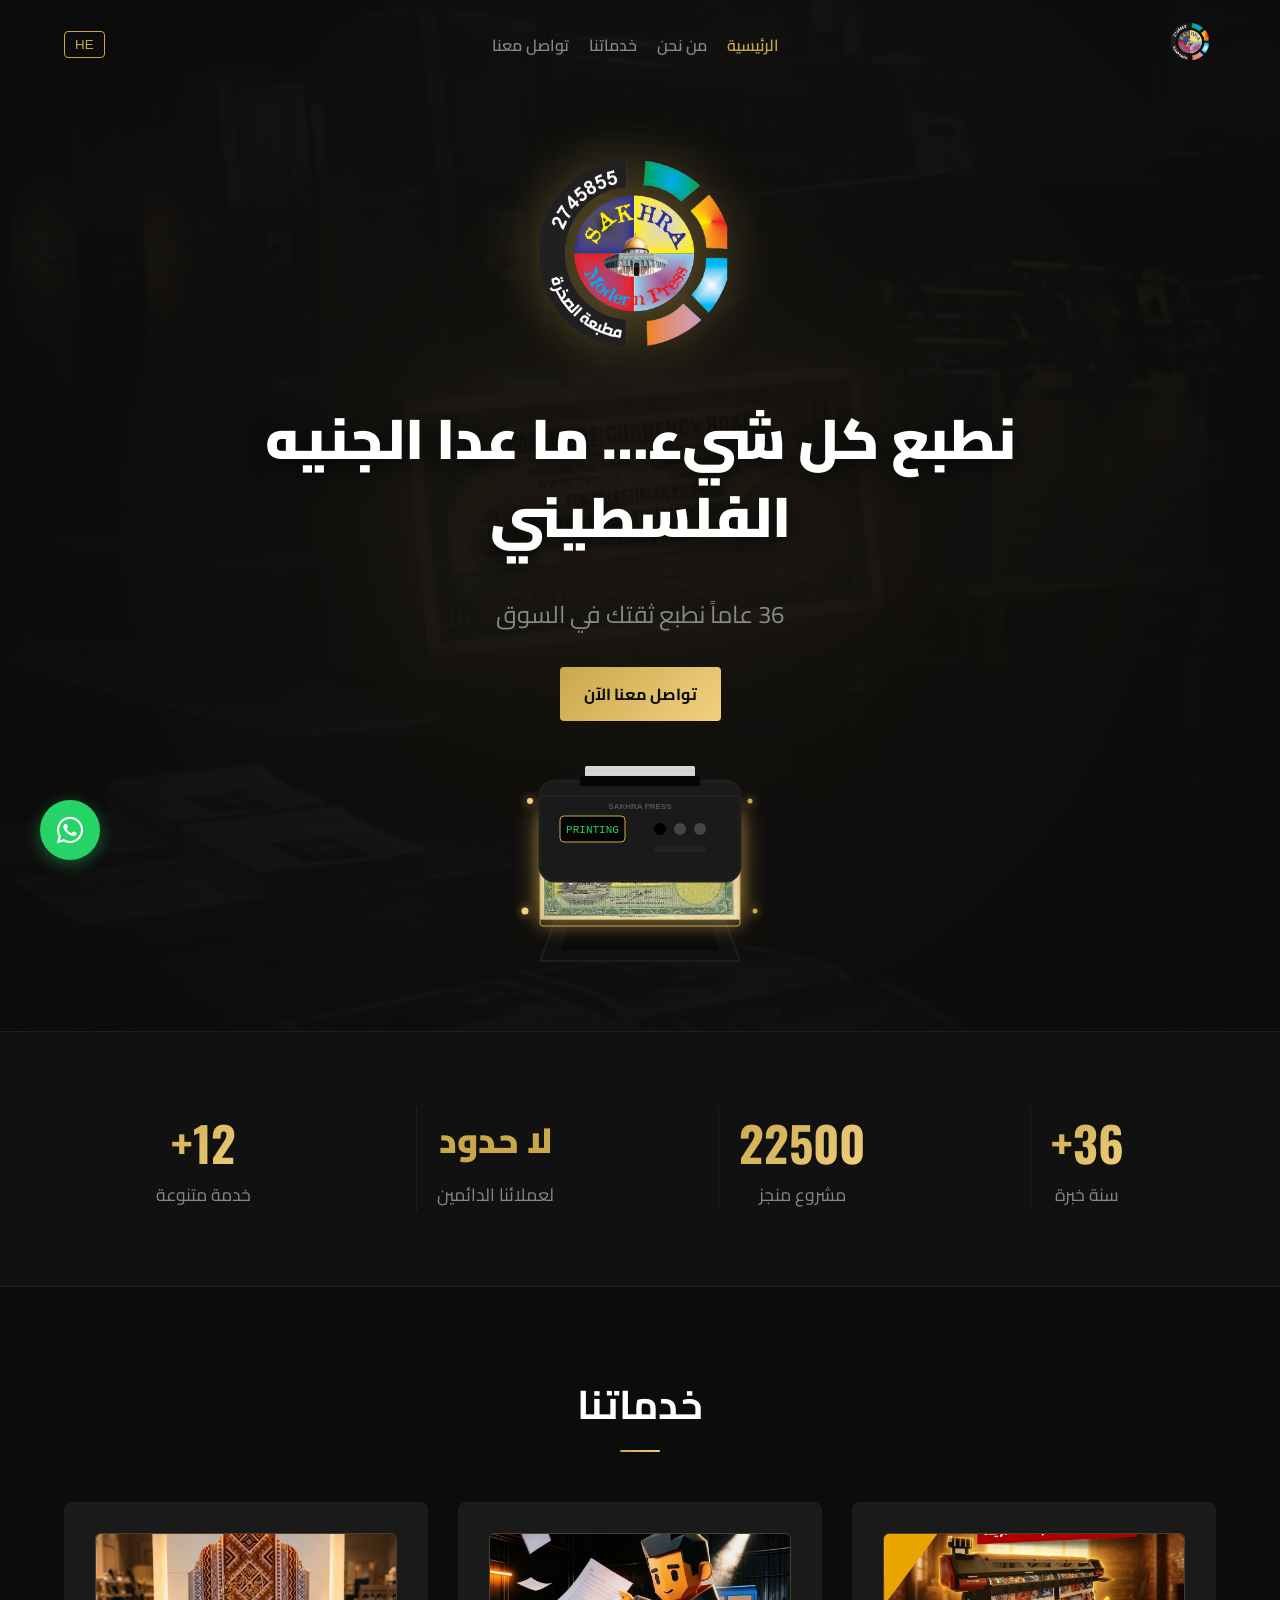
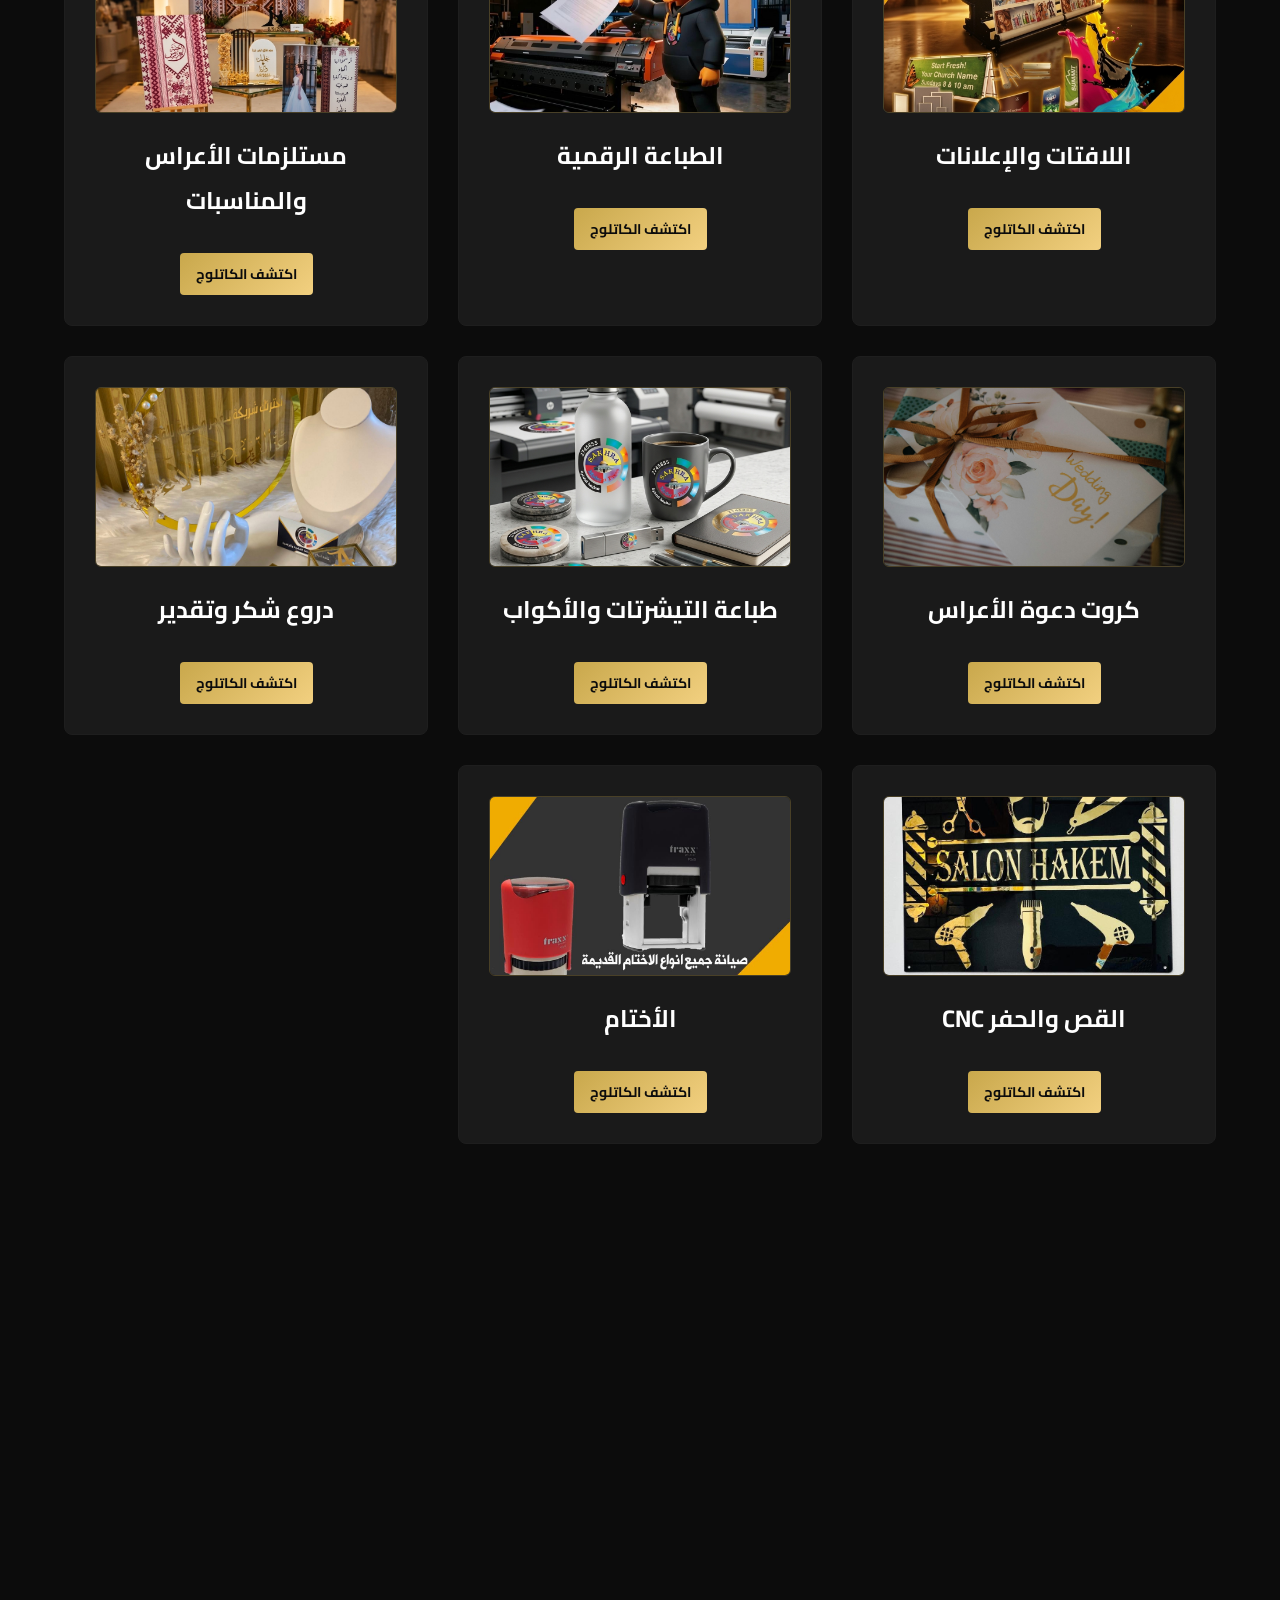
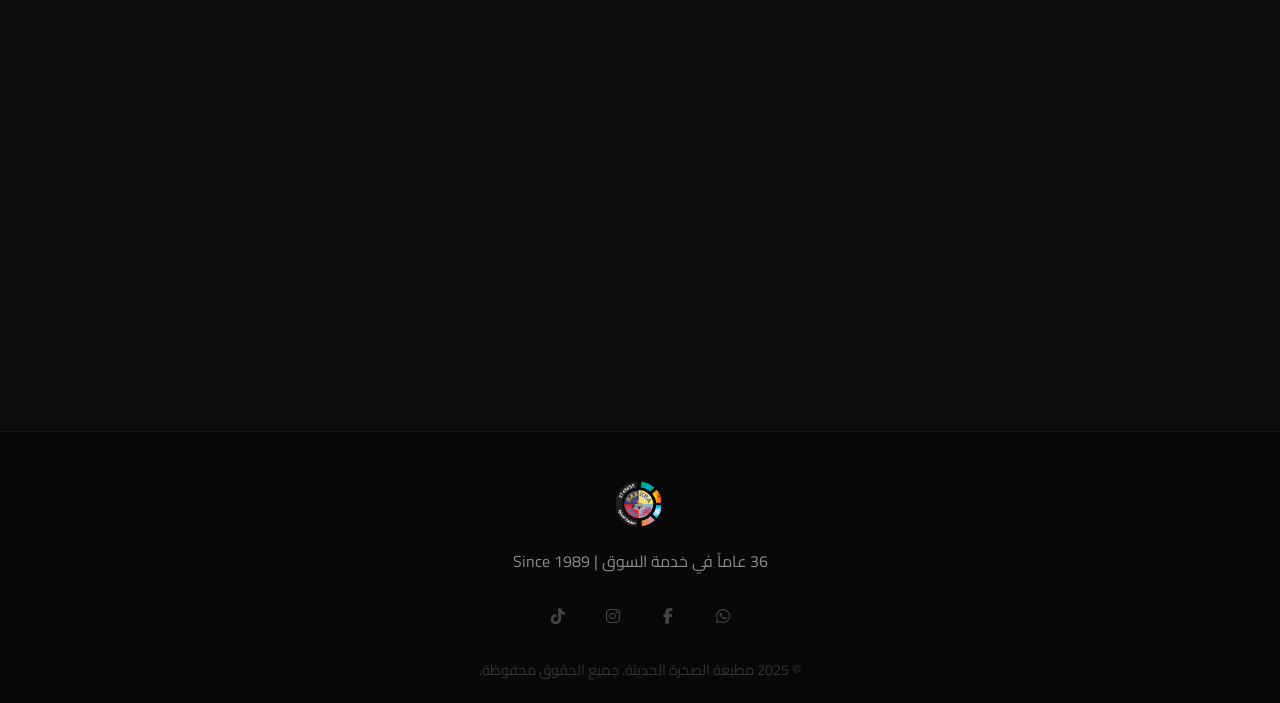
<file: index.html>
﻿<!DOCTYPE html>
<html lang="ar" dir="rtl">

<head>
  <meta charset="UTF-8">
  <meta name="viewport" content="width=device-width, initial-scale=1.0">
  <meta name="description"
    content="مطبعة الصخرة الحديثة - 36 عاماً في خدمة السوق. نطبع كل شيء بجودة عالية وسرعة في التنفيذ.">
  <title>مطبعة الصخرة الحديثة | Sakhra Modern Press</title>
  <link rel="stylesheet" href="style.css">
  <!-- Font Awesome -->
  <link rel="stylesheet" href="https://cdnjs.cloudflare.com/ajax/libs/font-awesome/6.4.0/css/all.min.css">
</head>

<body>

  <!-- Navbar -->
  <nav class="navbar">
    <a href="index.html" class="logo"><img src="logo.png" alt="Sakhra Modern Press" style="height: 50px;"></a>
    <ul class="nav-links" id="navLinks">
      <li><a href="index.html" class="active" data-i18n="nav_home">الرئيسية</a></li>
      <li><a href="about.html" data-i18n="nav_about">من نحن</a></li>
      <li><a href="services.html" data-i18n="nav_services">خدماتنا</a></li>
      <li><a href="contact.html" data-i18n="nav_contact">تواصل معنا</a></li>
    </ul>
    <div style="display:flex; gap:15px; align-items:center;">
      <button class="lang-toggle" id="langToggle">HE</button>
      <button class="hamburger" id="hamburger"><i class="fas fa-bars"></i></button>
    </div>
  </nav>

  <!-- Hero Section -->
  <header class="hero">
    <div class="hero-content fade-in-up">
      <img src="logo.png" alt="Sakhra Modern Press" class="hero-logo fade-in-up" style="position: relative; z-index: 5;">
      <h1 data-i18n="hero_title" style="position: relative; z-index: 5; font-weight: 900; line-height: 1.4; text-shadow: 0 4px 20px rgba(0,0,0,0.8);">
        <span style="color: #ffffff; font-size: 1.1em; letter-spacing: 1px;">نطبع كل شيء…</span><br>
        <span style="font-size: 0.9em; background: linear-gradient(135deg, #F2D080 0%, #C9A84C 50%, #9A7A2E 100%); -webkit-background-clip: text; -webkit-text-fill-color: transparent; filter: drop-shadow(0 0 15px rgba(201,168,76,0.6));">ما عدا الجنيه الفلسطيني</span>
      </h1>
      <p data-i18n="hero_sub" style="position: relative; z-index: 5; margin-top: 15px;">36 عاماً نطبع ثقتك في السوق</p>
      <a href="https://wa.me/970569745855" class="btn-primary" data-i18n="hero_cta" style="position: relative; z-index: 5;">تواصل معنا الآن</a>

      <!-- Animated Printing Machine -->
      <div class="hero-machine-wrapper fade-in-up" style="animation-delay: 0.4s; margin-top: 40px; display: flex; justify-content: center; position: relative; z-index: 2;">
        <svg width="260" height="220" viewBox="0 0 260 220" xmlns="http://www.w3.org/2000/svg" style="overflow: visible;">
          <style>
            .paper-anim {
              animation: printPaper 7s cubic-bezier(0.4, 0, 0.2, 1) infinite;
              transform-origin: 130px 105px;
            }
            @keyframes printPaper {
              /* مخفي داخل الماكينة */
              0% { transform: perspective(800px) translateY(-10px) scale(0.35) rotateX(15deg); opacity: 0; }
              /* ينزلق من فتحة الماكينة */
              8% { transform: perspective(800px) translateY(10px) scale(0.45) rotateX(10deg); opacity: 1; }
              /* خرج بالكامل، يستقر تحت الماكينة */
              18% { transform: perspective(800px) translateY(70px) scale(0.5) rotateX(0deg); opacity: 1; }
              /* وقفة قصيرة */
              24% { transform: perspective(800px) translateY(70px) scale(0.5) rotateX(0deg); opacity: 1; }
              /* يطير للأعلى باتجاه العنوان مع ميلان خفيف */
              38% { transform: perspective(800px) translateY(-280px) translateX(0px) scale(0.7) rotateX(12deg) rotateZ(-3deg); opacity: 1; }
              /* يصل بجانب العنوان ويكبر ويعرض نفسه بفخر */
              48% { transform: perspective(800px) translateY(-320px) translateX(0px) scale(1.1) rotateX(0deg) rotateY(0deg) rotateZ(0deg); opacity: 1; }
              /* يبقى معروض بجانب العنوان لحظة */
              58% { transform: perspective(800px) translateY(-320px) translateX(0px) scale(1.1) rotateX(0deg) rotateY(0deg) rotateZ(0deg); opacity: 1; }
              /* يبدأ بالعودة للأسفل مع ميلان */
              70% { transform: perspective(800px) translateY(-150px) translateX(0px) scale(0.7) rotateX(15deg) rotateZ(3deg); opacity: 1; }
              /* ينزلق راجع نحو الماكينة */
              82% { transform: perspective(800px) translateY(10px) scale(0.45) rotateX(8deg) rotateZ(0deg); opacity: 1; }
              /* يختفي داخل الماكينة */
              92% { transform: perspective(800px) translateY(-10px) scale(0.35) rotateX(15deg); opacity: 0; }
              100% { transform: perspective(800px) translateY(-10px) scale(0.35) rotateX(15deg); opacity: 0; }
            }
            .screen-text { animation: blink 1s step-end infinite; }
            @keyframes blink { 50% { opacity: 0; } }
            .light-blink { animation: blinkLight 2s infinite alternate; }
            @keyframes blinkLight {
              0%, 100% { fill: #C9A84C; filter: drop-shadow(0 0 5px #C9A84C); }
              50% { fill: #9A7A2E; filter: none; }
            }
            .sparkle { filter: drop-shadow(0 0 5px #C9A84C); }
            .s1 { animation: sparkleDance 2s 0.1s ease-in-out infinite alternate; }
            .s2 { animation: sparkleDance 2s 0.5s ease-in-out infinite alternate; }
            .s3 { animation: sparkleDance 2s 0.9s ease-in-out infinite alternate; }
            .s4 { animation: sparkleDance 2s 1.3s ease-in-out infinite alternate; }
            .s5 { animation: sparkleDance 2s 1.7s ease-in-out infinite alternate; }
            @keyframes sparkleDance {
              0% { transform: scale(0.5); opacity: 0.2; }
              50% { transform: scale(1.4); opacity: 1; fill: #FFF; }
              100% { transform: scale(0.7); opacity: 0.5; fill: #C9A84C; }
            }
            @keyframes portalPulse {
              0% { filter: drop-shadow(0 0 4px #C9A84C); }
              100% { filter: drop-shadow(0 0 14px #F2D080); }
            }
            .pound-img {
              filter: drop-shadow(0 0 12px rgba(201, 168, 76, 0.8));
              will-change: transform, opacity;
            }
          </style>

          <!-- Output Tray -->
          <path d="M 60 120 L 200 120 L 230 200 L 30 200 Z" fill="#111" stroke="#1E1E1E" stroke-width="2" />
          <path d="M 70 130 L 190 130 L 210 190 L 50 190 Z" fill="#0A0A0A" />

          <!-- Output Slot & Glowing Portal -->
          <rect x="65" y="110" width="130" height="20" fill="#000" />
          <line x1="65" y1="110" x2="195" y2="110" stroke="#C9A84C" stroke-width="2.5" stroke-linecap="round" style="animation: portalPulse 2.5s infinite alternate;" />

          <!-- Paper (Palestinian Pound Banknote) with sparkles -->
          <g class="paper-anim">
            <image href="palestine_pound.png" x="30" y="45" width="200" height="120" preserveAspectRatio="xMidYMid meet" class="pound-img" />
            <rect x="30" y="45" width="200" height="120" rx="3" fill="none" stroke="#C9A84C" stroke-width="1" style="filter: drop-shadow(0 0 6px #C9A84C);" />
            <!-- Golden sparkles -->
            <circle cx="20" cy="40" r="3" fill="#F2D080" class="sparkle s1" />
            <circle cx="240" cy="40" r="2.5" fill="#C9A84C" class="sparkle s2" />
            <circle cx="130" cy="30" r="2" fill="#FFFFFF" class="sparkle s3" />
            <circle cx="15" cy="150" r="3.5" fill="#F2D080" class="sparkle s4" />
            <circle cx="245" cy="150" r="2.5" fill="#C9A84C" class="sparkle s5" />
          </g>

          <!-- Machine Front Body -->
          <rect x="30" y="20" width="200" height="100" rx="15" fill="#1a1a1a" stroke="#1E1E1E" stroke-width="3" />
          <path d="M 30 35 L 230 35" stroke="#222" stroke-width="2" />

          <!-- Top Feeding Paper Stack -->
          <rect x="75" y="5" width="110" height="15" rx="2" fill="#eee" opacity="0.9" />
          <path d="M 75 10 L 185 10" stroke="#ccc" stroke-width="1" />
          <path d="M 75 15 L 185 15" stroke="#ccc" stroke-width="1" />
          <rect x="70" y="15" width="120" height="10" rx="2" fill="#050505" />

          <!-- Digital Screen -->
          <rect x="50" y="55" width="65" height="26" rx="4" fill="#050505" stroke="#C9A84C" stroke-width="1" />
          <text x="82.5" y="72" fill="#25D366" font-family="monospace" font-size="11" text-anchor="middle" class="screen-text">PRINTING</text>

          <!-- Controls -->
          <circle cx="150" cy="68" r="6" class="light-blink" />
          <circle cx="170" cy="68" r="6" fill="#444" />
          <circle cx="190" cy="68" r="6" fill="#444" />
          <rect x="144" y="85" width="52" height="6" rx="3" fill="#222" />

          <!-- Machine Branding -->
          <text x="130" y="48" fill="#555" font-family="sans-serif" font-size="8" font-weight="bold" text-anchor="middle">SAKHRA PRESS</text>
        </svg>
      </div>

    </div>
  </header>

  <!-- Counters Section -->
  <style>
    @keyframes textPulse {
      0% { transform: scale(1); filter: drop-shadow(0 0 2px rgba(201,168,76,0.2)); }
      100% { transform: scale(1.08); filter: drop-shadow(0 0 12px rgba(201,168,76,0.8)); text-shadow: 0 0 8px #F2D080; }
    }
    .limitless-text {
      animation: textPulse 1.2s ease-in-out infinite alternate;
      display: inline-block;
    }
  </style>
  <section class="counters">
    <div class="counter-box fade-in-up">
      <span class="counter-num" data-target="36" data-plus="true">0</span>
      <span class="counter-text" data-i18n="years_exp">سنة خبرة</span>
    </div>
    <div class="counter-box fade-in-up" style="animation-delay: 0.1s">
      <span class="counter-num" data-target="100000" data-plus="true">0</span>
      <span class="counter-text" data-i18n="projects_done">مشروع منجز</span>
    </div>
    <div class="counter-box fade-in-up" style="animation-delay: 0.2s">
      <span class="counter-num-text limitless-text" data-i18n="clients_limitless" style="font-size: 2.2rem; font-weight: 900; color: var(--gold-primary); display: block; margin-bottom: 5px;">لا حدود</span>
      <span class="counter-text" data-i18n="clients_reg">لعملائنا الدائمين</span>
    </div>
    <div class="counter-box fade-in-up" style="animation-delay: 0.3s">
      <span class="counter-num" data-target="12" data-plus="true">0</span>
      <span class="counter-text" data-i18n="services_avail">خدمة متنوعة</span>
    </div>
  </section>

  <!-- Services Grid -->
  <section class="section-padding">
    <h2 class="section-title fade-in-up" data-i18n="srv_title">خدماتنا</h2>
    <div class="grid-cards">
      <div class="card fade-in-up">
        <img src="service1.webp" alt="اللافتات والإعلانات" class="card-icon-img">
        <h3 class="card-title" data-i18n="srv_1">اللافتات والإعلانات</h3>
        <a href="catalog-banners.html" class="btn-primary" data-i18n="srv_btn"
          style="margin-top:15px; display:inline-block; font-size:14px; padding:8px 16px;">اكتشف الكاتلوج</a>
      </div>
      <div class="card fade-in-up" style="animation-delay: 0.1s">
        <img src="service2.jpeg" alt="الطباعة الرقمية" class="card-icon-img">
        <h3 class="card-title" data-i18n="srv_2">الطباعة الرقمية</h3>
        <a href="catalog-digital.html" class="btn-primary" data-i18n="srv_btn"
          style="margin-top:15px; display:inline-block; font-size:14px; padding:8px 16px;">اكتشف الكاتلوج</a>
      </div>
      <div class="card fade-in-up" style="animation-delay: 0.2s">
        <img src="service_wedding.png" alt="مستلزمات الأعراس والمناسبات" class="card-icon-img">
        <h3 class="card-title" data-i18n="srv_3">مستلزمات الأعراس والمناسبات</h3>
        <a href="catalog-wedding.html" class="btn-primary" data-i18n="srv_btn"
          style="margin-top:15px; display:inline-block; font-size:14px; padding:8px 16px;">اكتشف الكاتلوج</a>
      </div>
      <div class="card fade-in-up" style="animation-delay: 0.3s">
        <img src="service3.jpg" alt="كروت دعوة الأعراس" class="card-icon-img">
        <h3 class="card-title" data-i18n="srv_inv">كروت دعوة الأعراس</h3>
        <a href="catalog-invitations.html" class="btn-primary" data-i18n="srv_btn"
          style="margin-top:15px; display:inline-block; font-size:14px; padding:8px 16px;">اكتشف الكاتلوج</a>
      </div>
      <div class="card fade-in-up" style="animation-delay: 0.4s">
        <img src="service4.png" alt="طباعة التيشرتات والأكواب" class="card-icon-img">
        <h3 class="card-title" data-i18n="srv_4">طباعة التيشرتات والأكواب</h3>
        <a href="catalog-materials.html" class="btn-primary" data-i18n="srv_btn"
          style="margin-top:15px; display:inline-block; font-size:14px; padding:8px 16px;">اكتشف الكاتلوج</a>
      </div>
      <div class="card fade-in-up" style="animation-delay: 0.5s">
        <img src="service5.jpg" alt="دروع شكر وتقدير" class="card-icon-img">
        <h3 class="card-title" data-i18n="srv_5">دروع شكر وتقدير</h3>
        <a href="catalog-gifts.html" class="btn-primary" data-i18n="srv_btn"
          style="margin-top:15px; display:inline-block; font-size:14px; padding:8px 16px;">اكتشف الكاتلوج</a>
      </div>
      <div class="card fade-in-up" style="animation-delay: 0.7s">
        <img src="service7.jpg" alt="القص والحفر CNC" class="card-icon-img">
        <h3 class="card-title" data-i18n="srv_7">القص والحفر CNC</h3>
        <a href="catalog-cnc.html" class="btn-primary" data-i18n="srv_btn"
          style="margin-top:15px; display:inline-block; font-size:14px; padding:8px 16px;">اكتشف الكاتلوج</a>
      </div>
      <div class="card fade-in-up" style="animation-delay: 0.8s">
        <img src="service8.jpg" alt="الأختام" class="card-icon-img">
        <h3 class="card-title" data-i18n="srv_8">الأختام</h3>
        <a href="catalog-stamps.html" class="btn-primary" data-i18n="srv_btn"
          style="margin-top:15px; display:inline-block; font-size:14px; padding:8px 16px;">اكتشف الكاتلوج</a>
      </div>
    </div>
  </section>

  <!-- Why Us Section -->
  <section class="section-padding why-us">
    <h2 class="section-title fade-in-up">
      <span data-i18n="why_title">لماذا</span> <span style="color:var(--text-primary);"
        data-i18n="why_title_span">نحن؟</span>
    </h2>
    <div class="features-list">
      <div class="feature-item fade-in-up"><i class="fas fa-check-circle"></i> <span data-i18n="feat_1">36 سنة
          خبرة</span></div>
      <div class="feature-item fade-in-up" style="animation-delay: 0.1s"><i class="fas fa-check-circle"></i> <span
          data-i18n="feat_2">تقنيات حديثة</span></div>
      <div class="feature-item fade-in-up" style="animation-delay: 0.2s"><i class="fas fa-check-circle"></i> <span
          data-i18n="feat_3">سرعة التنفيذ</span></div>
      <div class="feature-item fade-in-up" style="animation-delay: 0.3s"><i class="fas fa-check-circle"></i> <span
          data-i18n="feat_4">جودة مضمونة</span></div>
      <div class="feature-item fade-in-up" style="animation-delay: 0.4s"><i class="fas fa-check-circle"></i> <span
          data-i18n="feat_5">كميات كبيرة</span></div>
      <div class="feature-item fade-in-up" style="animation-delay: 0.5s"><i class="fas fa-check-circle"></i> <span
          data-i18n="feat_6">خدمة متكاملة</span></div>
      <div class="feature-item fade-in-up" style="animation-delay: 0.6s"><i class="fas fa-check-circle"></i> <span
          data-i18n="feat_7">+12 خدمة متنوعة</span></div>
      <div class="feature-item fade-in-up" style="animation-delay: 0.7s"><i class="fas fa-check-circle"></i> <span
          data-i18n="feat_8">أسعار منافسة</span></div>
    </div>
  </section>

  <!-- CTA Banner -->
    <section class="cta-banner fade-in-up" style="margin-top: 40px;">
    <h2 data-i18n="catalog_interest">مهتم بهذه الخدمة؟</h2>
    <a href="https://wa.me/970569745855" class="btn-primary" data-i18n="nav_contact" style="background-color: var(--bg-primary); color: var(--text-primary);">تواصل معنا</a>
  </section>

  <!-- Footer -->
  <footer>
    <img src="logo.png" alt="Sakhra Modern Press" style="height: 60px; margin-bottom: 5px;">
    <p data-i18n="footer_desc" style="color: var(--text-secondary);">36 عاماً في خدمة السوق | Since 1989</p>
        <div class="social-icons">
      <a href="https://wa.me/970569745855" target="_blank"><i class="fab fa-whatsapp"></i></a>
      <a href="https://www.facebook.com/sakhrapress" target="_blank"><i class="fab fa-facebook-f"></i></a>
      <a href="https://www.instagram.com/sk_tozy3at/" target="_blank"><i class="fab fa-instagram"></i></a>
      <a href="https://www.tiktok.com/@ahmad.sh4er" target="_blank"><i class="fab fa-tiktok"></i></a>
    </div>
    <div class="copyright" data-i18n="footer_copy">© 2025 مطبعة الصخرة الحديثة. جميع الحقوق محفوظة.</div>
  </footer>

  <!-- Floating WhatsApp -->
  <a href="https://wa.me/970569745855" class="whatsapp-float" target="_blank">
    <i class="fab fa-whatsapp"></i>
  </a>

  <script src="script.js"></script>
</body>

</html>
</file>
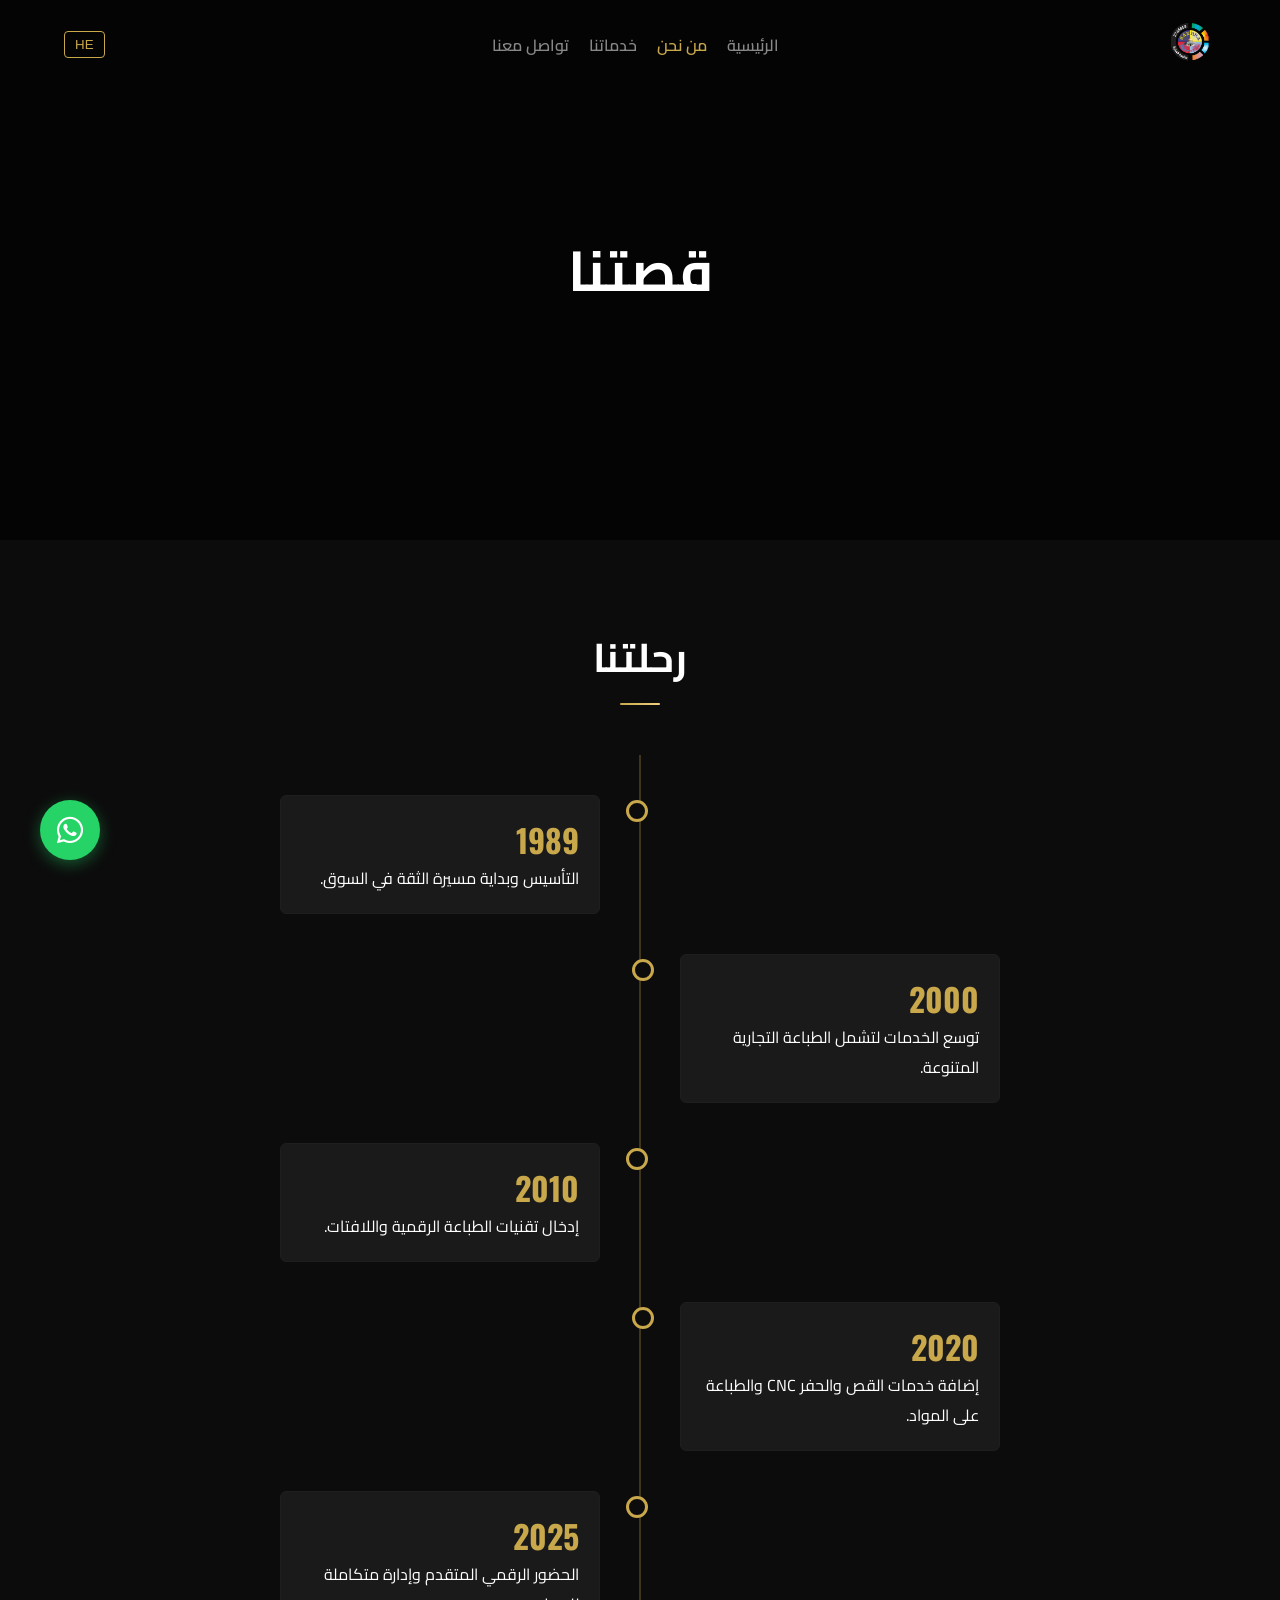
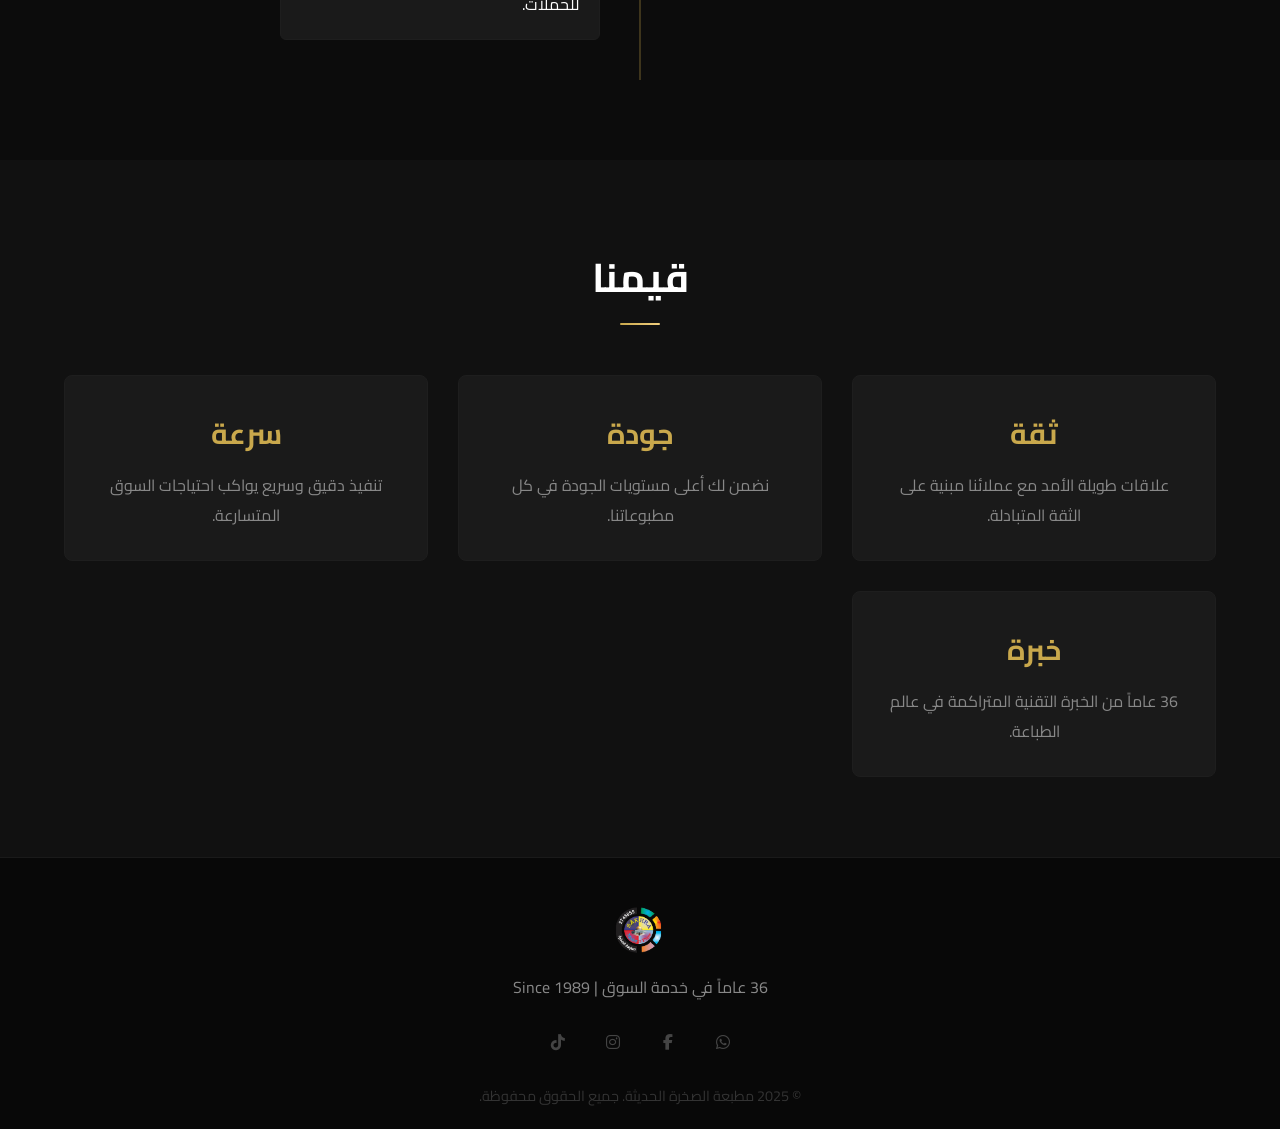
<file: about.html>
﻿<!DOCTYPE html>
<html lang="ar" dir="rtl">

<head>
  <meta charset="UTF-8">
  <meta name="viewport" content="width=device-width, initial-scale=1.0">
  <title>من نحن | مطبعة الصخرة الحديثة</title>
  <link rel="stylesheet" href="style.css">
  <link rel="stylesheet" href="https://cdnjs.cloudflare.com/ajax/libs/font-awesome/6.4.0/css/all.min.css">
  <style>
    .hero-about {
      height: 60vh;
      background: linear-gradient(rgba(0, 0, 0, 0.7), rgba(0, 0, 0, 0.7)), url('https://via.placeholder.com/1920x800/1a1a1a/444?text=About+Us') no-repeat center/cover;
    }
  </style>
</head>

<body>

  <!-- Navbar -->
  <nav class="navbar">
    <a href="index.html" class="logo"><img src="logo.png" alt="Sakhra Modern Press" style="height: 50px;"></a>
    <ul class="nav-links" id="navLinks">
      <li><a href="index.html" data-i18n="nav_home">الرئيسية</a></li>
      <li><a href="about.html" class="active" data-i18n="nav_about">من نحن</a></li>
      <li><a href="services.html" data-i18n="nav_services">خدماتنا</a></li>
      <li><a href="contact.html" data-i18n="nav_contact">تواصل معنا</a></li>
    </ul>
    <div style="display:flex; gap:15px; align-items:center;">
      <button class="lang-toggle" id="langToggle">HE</button>
      <button class="hamburger" id="hamburger"><i class="fas fa-bars"></i></button>
    </div>
  </nav>

  <!-- Hero -->
  <header class="hero-about" style="display:flex; align-items:center; justify-content:center; text-align:center;">
    <h1 class="fade-in-up hero-about-title" data-i18n="about_title">قصتنا</h1>
  </header>

  <!-- Timeline Section -->
  <section class="section-padding">
    <h2 class="section-title fade-in-up" data-i18n="about_timeline_title">رحلتنا</h2>
    <div class="timeline">
      <div class="timeline-item left-timeline fade-in-up">
        <div class="timeline-content">
          <h3 style="color:var(--accent); font-family:var(--font-heading-en); font-size:2rem;">1989</h3>
          <p data-i18n="about_time_1989">التأسيس وبداية مسيرة الثقة في السوق.</p>
        </div>
      </div>
      <div class="timeline-item right-timeline fade-in-up">
        <div class="timeline-content">
          <h3 style="color:var(--accent); font-family:var(--font-heading-en); font-size:2rem;">2000</h3>
          <p data-i18n="about_time_2000">توسع الخدمات لتشمل الطباعة التجارية المتنوعة.</p>
        </div>
      </div>
      <div class="timeline-item left-timeline fade-in-up">
        <div class="timeline-content">
          <h3 style="color:var(--accent); font-family:var(--font-heading-en); font-size:2rem;">2010</h3>
          <p data-i18n="about_time_2010">إدخال تقنيات الطباعة الرقمية واللافتات.</p>
        </div>
      </div>
      <div class="timeline-item right-timeline fade-in-up">
        <div class="timeline-content">
          <h3 style="color:var(--accent); font-family:var(--font-heading-en); font-size:2rem;">2020</h3>
          <p data-i18n="about_time_2020">إضافة خدمات القص والحفر CNC والطباعة على المواد.</p>
        </div>
      </div>
      <div class="timeline-item left-timeline fade-in-up">
        <div class="timeline-content">
          <h3 style="color:var(--accent); font-family:var(--font-heading-en); font-size:2rem;">2025</h3>
          <p data-i18n="about_time_2025">الحضور الرقمي المتقدم وإدارة متكاملة للحملات.</p>
        </div>
      </div>
    </div>
  </section>

  <!-- Values Section -->
  <section class="section-padding" style="background-color: var(--bg-secondary);">
    <h2 class="section-title fade-in-up" data-i18n="about_v_title">قيمنا</h2>
    <div class="grid-cards">
      <div class="card fade-in-up">
        <h3 data-i18n="about_val_trust_t" style="color: var(--gold-primary); font-size: 1.8rem; margin-bottom: 10px;">ثقة</h3>
        <p style="color:var(--text-secondary);" data-i18n="about_val_trust_d">علاقات طويلة الأمد مع عملائنا مبنية على الثقة المتبادلة.</p>
      </div>
      <div class="card fade-in-up" style="animation-delay: 0.1s">
        <h3 data-i18n="about_val_quality_t" style="color: var(--gold-primary); font-size: 1.8rem; margin-bottom: 10px;">جودة</h3>
        <p style="color:var(--text-secondary);" data-i18n="about_val_quality_d">نضمن لك أعلى مستويات الجودة في كل مطبوعاتنا.</p>
      </div>
      <div class="card fade-in-up" style="animation-delay: 0.2s">
        <h3 data-i18n="about_val_speed_t" style="color: var(--gold-primary); font-size: 1.8rem; margin-bottom: 10px;">سرعة</h3>
        <p style="color:var(--text-secondary);" data-i18n="about_val_speed_d">تنفيذ دقيق وسريع يواكب احتياجات السوق المتسارعة.</p>
      </div>
      <div class="card fade-in-up" style="animation-delay: 0.3s">
        <h3 data-i18n="about_val_exp_t" style="color: var(--gold-primary); font-size: 1.8rem; margin-bottom: 10px;">خبرة</h3>
        <p style="color:var(--text-secondary);" data-i18n="about_val_exp_d">36 عاماً من الخبرة التقنية المتراكمة في عالم الطباعة.</p>
      </div>
    </div>
  </section>

  <!-- Footer -->
  <footer>
    <img src="logo.png" alt="Sakhra Modern Press" style="height: 60px; margin-bottom: 5px;">
    <p data-i18n="footer_desc" style="color: var(--text-secondary);">36 عاماً في خدمة السوق | Since 1989</p>
        <div class="social-icons">
      <a href="https://wa.me/970569745855" target="_blank"><i class="fab fa-whatsapp"></i></a>
      <a href="https://www.facebook.com/sakhrapress" target="_blank"><i class="fab fa-facebook-f"></i></a>
      <a href="https://www.instagram.com/sk_tozy3at/" target="_blank"><i class="fab fa-instagram"></i></a>
      <a href="https://www.tiktok.com/@ahmad.sh4er" target="_blank"><i class="fab fa-tiktok"></i></a>
    </div>
    <div class="copyright" data-i18n="footer_copy">© 2025 مطبعة الصخرة الحديثة. جميع الحقوق محفوظة.</div>
  </footer>

  <a href="https://wa.me/970569745855" class="whatsapp-float" target="_blank">
    <i class="fab fa-whatsapp"></i>
  </a>

  <script src="script.js"></script>
</body>

</html>
</file>
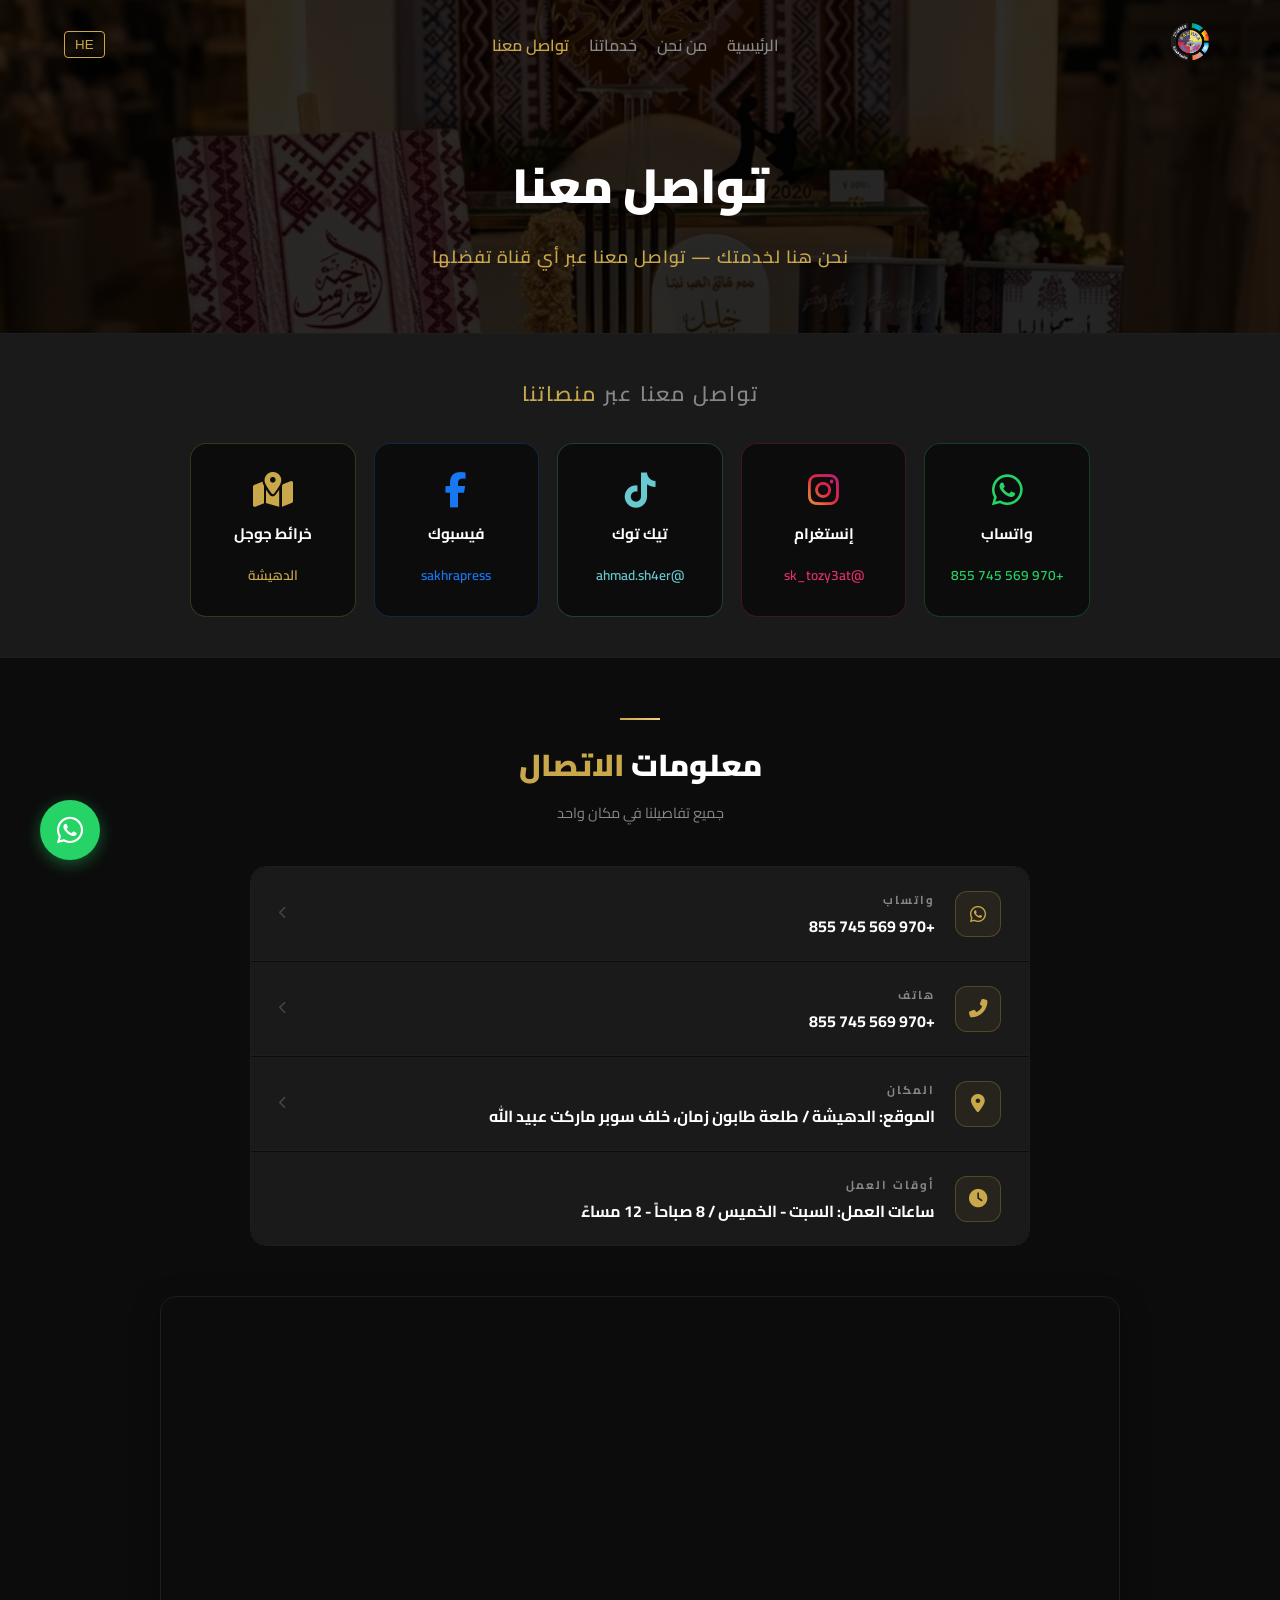
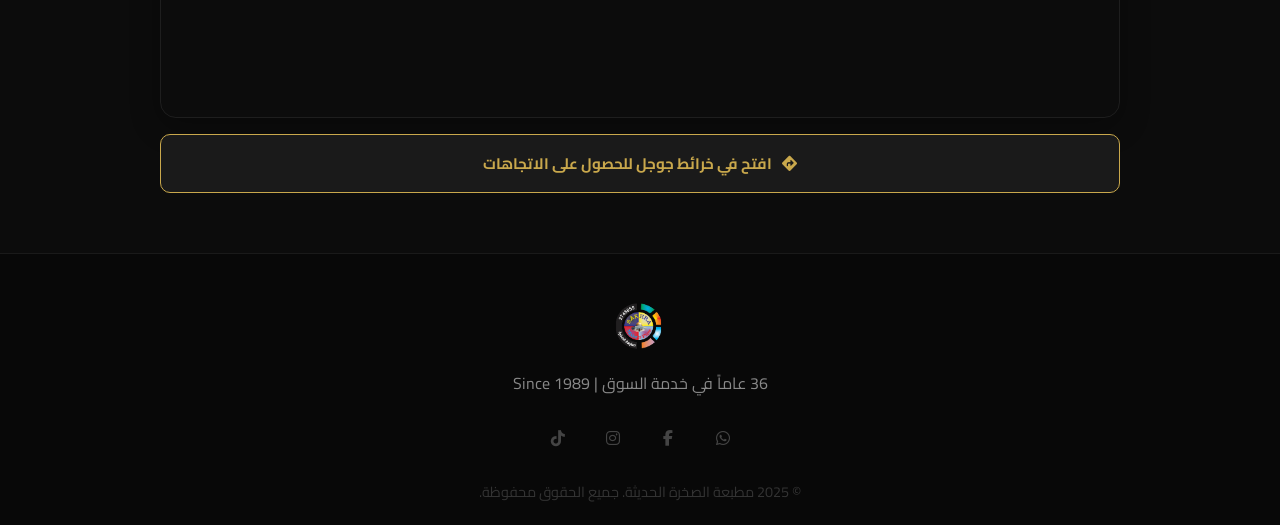
<file: contact.html>
<!DOCTYPE html>
<html lang="ar" dir="rtl">
<head>
  <meta charset="UTF-8">
  <meta name="viewport" content="width=device-width, initial-scale=1.0">
  <title>تواصل معنا | مطبعة الصخرة الحديثة</title>
  <link rel="stylesheet" href="style.css">
  <link rel="stylesheet" href="https://cdnjs.cloudflare.com/ajax/libs/font-awesome/6.4.0/css/all.min.css">
  <style>
    /* ====== Hero ====== */
    .contact-hero {
      padding: 140px 5% 60px;
      background: linear-gradient(rgba(0,0,0,0.82), rgba(0,0,0,0.82)),
                  url('service_wedding.png') no-repeat center/cover;
      text-align: center;
      border-bottom: 1px solid var(--border);
      position: relative;
    }
    .contact-hero h1 {
      font-size: 3rem;
      font-weight: 900;
      color: #fff;
      margin-bottom: 10px;
    }
    .contact-hero p {
      color: var(--gold-primary);
      font-size: 1.1rem;
      font-weight: 600;
      letter-spacing: 1px;
    }

    /* ====== Social Platforms Strip ====== */
    .social-platforms {
      background: var(--bg-card);
      border-bottom: 1px solid var(--border);
      padding: 40px 5%;
      text-align: center;
    }
    .social-platforms h2 {
      font-size: 1.3rem;
      color: var(--text-secondary);
      margin-bottom: 30px;
      letter-spacing: 2px;
      text-transform: uppercase;
      font-weight: 600;
    }
    .social-platforms h2 span {
      color: var(--gold-primary);
    }
    .social-platform-grid {
      display: grid;
      grid-template-columns: repeat(auto-fit, minmax(160px, 1fr));
      gap: 18px;
      max-width: 900px;
      margin: 0 auto;
    }
    .social-platform-card {
      display: flex;
      flex-direction: column;
      align-items: center;
      justify-content: center;
      gap: 12px;
      padding: 28px 20px;
      border-radius: 16px;
      border: 1px solid var(--border);
      background: var(--bg-primary);
      text-decoration: none;
      color: var(--text-primary);
      font-weight: 700;
      font-size: 0.95rem;
      transition: transform 0.3s ease, box-shadow 0.3s ease, border-color 0.3s ease;
      cursor: pointer;
    }
    .social-platform-card:hover {
      transform: translateY(-6px);
      box-shadow: 0 12px 35px rgba(0,0,0,0.4);
    }
    .social-platform-card i {
      font-size: 2.2rem;
      transition: transform 0.3s;
    }
    .social-platform-card:hover i {
      transform: scale(1.15);
    }
    /* Platform colors */
    .sp-whatsapp { border-color: #25D36640; }
    .sp-whatsapp:hover { border-color: #25D366; box-shadow: 0 12px 35px rgba(37,211,102,0.2); }
    .sp-whatsapp i { color: #25D366; }
    .sp-whatsapp .sp-label { color: #25D366; }

    .sp-instagram { border-color: #E1306C40; }
    .sp-instagram:hover { border-color: #E1306C; box-shadow: 0 12px 35px rgba(225,48,108,0.2); }
    .sp-instagram i { background: linear-gradient(45deg, #f09433, #e6683c, #dc2743, #cc2366, #bc1888); -webkit-background-clip: text; -webkit-text-fill-color: transparent; }
    .sp-instagram .sp-label { color: #E1306C; }

    .sp-tiktok { border-color: #69C9D040; }
    .sp-tiktok:hover { border-color: #69C9D0; box-shadow: 0 12px 35px rgba(105,201,208,0.2); }
    .sp-tiktok i { color: #69C9D0; }
    .sp-tiktok .sp-label { color: #69C9D0; }

    .sp-facebook { border-color: #1877F240; }
    .sp-facebook:hover { border-color: #1877F2; box-shadow: 0 12px 35px rgba(24,119,242,0.2); }
    .sp-facebook i { color: #1877F2; }
    .sp-facebook .sp-label { color: #1877F2; }

    .sp-maps { border-color: #C9A84C40; }
    .sp-maps:hover { border-color: var(--gold-primary); box-shadow: 0 12px 35px rgba(201,168,76,0.2); }
    .sp-maps i { color: var(--gold-primary); }
    .sp-maps .sp-label { color: var(--gold-primary); }

    .sp-label { font-size: 0.85rem; color: var(--text-secondary); margin-top: 2px; font-weight: 600; }

    /* ====== Contact Details Section ====== */
    .contact-details-section {
      padding: 60px 5% 50px;
      background: var(--bg-primary);
    }
    .contact-details-title {
      text-align: center;
      margin-bottom: 40px;
    }
    .contact-details-title .gold-line {
      width: 40px;
      height: 2px;
      background: linear-gradient(90deg, var(--gold-primary), var(--gold-light));
      margin: 0 auto 16px;
    }
    .contact-details-title h2 {
      font-size: 1.9rem;
      font-weight: 900;
      color: var(--text-primary);
      margin-bottom: 6px;
    }
    .contact-details-title h2 span { color: var(--gold-primary); }
    .contact-details-title p {
      color: var(--text-secondary);
      font-size: 0.9rem;
    }
    /* Row-style cards — full-width stack */
    .contact-info-list {
      max-width: 780px;
      margin: 0 auto;
      display: flex;
      flex-direction: column;
      gap: 1px;
      border: 1px solid var(--border-default);
      border-radius: 16px;
      overflow: hidden;
    }
    .contact-row {
      display: flex;
      align-items: center;
      gap: 20px;
      padding: 22px 28px;
      background: var(--bg-card);
      transition: background 0.25s, border-color 0.25s;
      border-bottom: 1px solid var(--border-default);
      text-decoration: none;
    }
    .contact-row:last-child { border-bottom: none; }
    .contact-row:hover { background: var(--bg-card-hover); }
    .contact-row-icon {
      width: 46px;
      height: 46px;
      min-width: 46px;
      border-radius: 12px;
      background: rgba(201, 168, 76, 0.08);
      border: 1px solid var(--border-gold);
      display: flex;
      align-items: center;
      justify-content: center;
      transition: background 0.25s;
    }
    .contact-row:hover .contact-row-icon {
      background: rgba(201, 168, 76, 0.16);
    }
    .contact-row-icon i {
      font-size: 1.15rem;
      color: var(--gold-primary);
    }
    .contact-row-body {
      flex: 1;
    }
    .contact-row-label {
      font-size: 0.72rem;
      font-weight: 700;
      letter-spacing: 2px;
      text-transform: uppercase;
      color: var(--text-secondary);
      margin-bottom: 3px;
    }
    .contact-row-value {
      font-size: 1rem;
      font-weight: 700;
      color: var(--text-primary);
      line-height: 1.5;
    }
    .contact-row-arrow {
      color: var(--text-muted);
      font-size: 0.8rem;
      transition: color 0.25s, transform 0.25s;
    }
    .contact-row:hover .contact-row-arrow {
      color: var(--gold-primary);
      transform: translateX(-4px);
    }
    body.ltr .contact-row:hover .contact-row-arrow { transform: translateX(4px); }
    @media (max-width: 600px) {
      .contact-row { padding: 18px 18px; gap: 14px; }
      .contact-row-value { font-size: 0.9rem; }
    }

    /* ====== Map Section ====== */
    .contact-map-section {
      padding: 0 5% 60px;
      background: var(--bg-primary);
    }
    .map-container {
      max-width: 960px;
      margin: 0 auto;
      border-radius: 16px;
      overflow: hidden;
      border: 1px solid var(--border);
      box-shadow: 0 8px 30px rgba(0,0,0,0.3);
    }
    .map-container iframe {
      display: block;
      width: 100%;
      height: 420px;
      border: 0;
    }
    .map-open-link {
      display: flex;
      align-items: center;
      justify-content: center;
      gap: 10px;
      margin-top: 16px;
      padding: 14px;
      background: var(--bg-card);
      border: 1px solid var(--gold-primary);
      border-radius: 10px;
      max-width: 960px;
      margin: 16px auto 0;
      text-decoration: none;
      color: var(--gold-primary);
      font-weight: 700;
      font-size: 0.95rem;
      transition: background 0.3s;
    }
    .map-open-link:hover {
      background: rgba(201,168,76,0.1);
    }

    @media (max-width: 600px) {
      .contact-hero h1 { font-size: 2rem; }
      .social-platform-grid { grid-template-columns: repeat(2, 1fr); }
      .contact-details-grid { grid-template-columns: 1fr 1fr; }
    }
  </style>
</head>
<body>

  <!-- Navbar -->
  <nav class="navbar">
    <a href="index.html" class="logo"><img src="logo.png" alt="Sakhra Modern Press" style="height: 50px;"></a>
    <ul class="nav-links" id="navLinks">
      <li><a href="index.html" data-i18n="nav_home">الرئيسية</a></li>
      <li><a href="about.html" data-i18n="nav_about">من نحن</a></li>
      <li><a href="services.html" data-i18n="nav_services">خدماتنا</a></li>
      <li><a href="contact.html" class="active" data-i18n="nav_contact">تواصل معنا</a></li>
    </ul>
    <div style="display:flex; gap:15px; align-items:center;">
      <button class="lang-toggle" id="langToggle">HE</button>
      <button class="hamburger" id="hamburger"><i class="fas fa-bars"></i></button>
    </div>
  </nav>

  <!-- Hero -->
  <header class="contact-hero fade-in-up">
    <h1 data-i18n="contact_title">تواصل معنا</h1>
    <p>نحن هنا لخدمتك — تواصل معنا عبر أي قناة تفضلها</p>
  </header>

  <!-- Social Platforms -->
  <section class="social-platforms fade-in-up">
    <h2>تواصل معنا عبر <span>منصاتنا</span></h2>
    <div class="social-platform-grid">

      <a href="https://wa.me/970569745855" target="_blank" class="social-platform-card sp-whatsapp fade-in-up">
        <i class="fab fa-whatsapp"></i>
        <span>واتساب</span>
        <span class="sp-label">+970 569 745 855</span>
      </a>

      <a href="https://www.instagram.com/sk_tozy3at/" target="_blank" class="social-platform-card sp-instagram fade-in-up" style="animation-delay:0.1s">
        <i class="fab fa-instagram"></i>
        <span>إنستغرام</span>
        <span class="sp-label">@sk_tozy3at</span>
      </a>

      <a href="https://www.tiktok.com/@ahmad.sh4er" target="_blank" class="social-platform-card sp-tiktok fade-in-up" style="animation-delay:0.2s">
        <i class="fab fa-tiktok"></i>
        <span>تيك توك</span>
        <span class="sp-label">@ahmad.sh4er</span>
      </a>

      <a href="https://www.facebook.com/sakhrapress" target="_blank" class="social-platform-card sp-facebook fade-in-up" style="animation-delay:0.3s">
        <i class="fab fa-facebook-f"></i>
        <span>فيسبوك</span>
        <span class="sp-label">sakhrapress</span>
      </a>

      <a href="https://maps.app.goo.gl/ie829KDP2hjZ37cB7" target="_blank" class="social-platform-card sp-maps fade-in-up" style="animation-delay:0.4s">
        <i class="fas fa-map-marked-alt"></i>
        <span>خرائط جوجل</span>
        <span class="sp-label">الدهيشة</span>
      </a>

    </div>
  </section>

  <!-- Contact Details -->
  <section class="contact-details-section">
    <div class="contact-details-title">
      <div class="gold-line"></div>
      <h2>معلومات <span>الاتصال</span></h2>
      <p>جميع تفاصيلنا في مكان واحد</p>
    </div>

    <div class="contact-info-list fade-in-up">

      <!-- WhatsApp -->
      <a href="https://wa.me/970569745855" target="_blank" class="contact-row">
        <div class="contact-row-icon"><i class="fab fa-whatsapp"></i></div>
        <div class="contact-row-body">
          <div class="contact-row-label">واتساب</div>
          <div class="contact-row-value">+970 569 745 855</div>
        </div>
        <i class="fas fa-chevron-left contact-row-arrow"></i>
      </a>

      <!-- Phone -->
      <a href="tel:+970569745855" class="contact-row">
        <div class="contact-row-icon"><i class="fas fa-phone-alt"></i></div>
        <div class="contact-row-body">
          <div class="contact-row-label">هاتف</div>
          <div class="contact-row-value">+970 569 745 855</div>
        </div>
        <i class="fas fa-chevron-left contact-row-arrow"></i>
      </a>

      <!-- Location -->
      <a href="https://maps.app.goo.gl/ie829KDP2hjZ37cB7" target="_blank" class="contact-row">
        <div class="contact-row-icon"><i class="fas fa-map-marker-alt"></i></div>
        <div class="contact-row-body">
          <div class="contact-row-label">المكان</div>
          <div class="contact-row-value" data-i18n="contact_address">الدهيشة / طلعة طابون زمان، خلف سوبر ماركت عبيد الله</div>
        </div>
        <i class="fas fa-chevron-left contact-row-arrow"></i>
      </a>

      <!-- Hours -->
      <div class="contact-row">
        <div class="contact-row-icon"><i class="fas fa-clock"></i></div>
        <div class="contact-row-body">
          <div class="contact-row-label">أوقات العمل</div>
          <div class="contact-row-value" data-i18n="contact_hours">السبت - الخميس / 8 صباحاً - 12 مساءً</div>
        </div>
      </div>

    </div>
  </section>

  <!-- Map -->
  <section class="contact-map-section">
    <div class="map-container fade-in-up">
      <iframe
        src="https://maps.google.com/maps?q=31.695790,35.182395&z=16&output=embed"
        allowfullscreen=""
        loading="lazy"
        referrerpolicy="no-referrer-when-downgrade">
      </iframe>
    </div>
    <a href="https://maps.app.goo.gl/ie829KDP2hjZ37cB7" target="_blank" class="map-open-link fade-in-up">
      <i class="fas fa-directions"></i>
      افتح في خرائط جوجل للحصول على الاتجاهات
    </a>
  </section>

  <!-- Footer -->
  <footer>
    <img src="logo.png" alt="Sakhra Modern Press" style="height: 60px; margin-bottom: 5px;">
    <p data-i18n="footer_desc" style="color: var(--text-secondary);">36 عاماً في خدمة السوق | Since 1989</p>
    <div class="social-icons">
      <a href="https://wa.me/970569745855" target="_blank"><i class="fab fa-whatsapp"></i></a>
      <a href="https://www.facebook.com/sakhrapress" target="_blank"><i class="fab fa-facebook-f"></i></a>
      <a href="https://www.instagram.com/sk_tozy3at/" target="_blank"><i class="fab fa-instagram"></i></a>
      <a href="https://www.tiktok.com/@ahmad.sh4er" target="_blank"><i class="fab fa-tiktok"></i></a>
    </div>
    <div class="copyright" data-i18n="footer_copy">© 2025 مطبعة الصخرة الحديثة. جميع الحقوق محفوظة.</div>
  </footer>

  <a href="https://wa.me/970569745855" class="whatsapp-float" target="_blank">
    <i class="fab fa-whatsapp"></i>
  </a>

  <script src="script.js"></script>
</body>
</html>
</file>
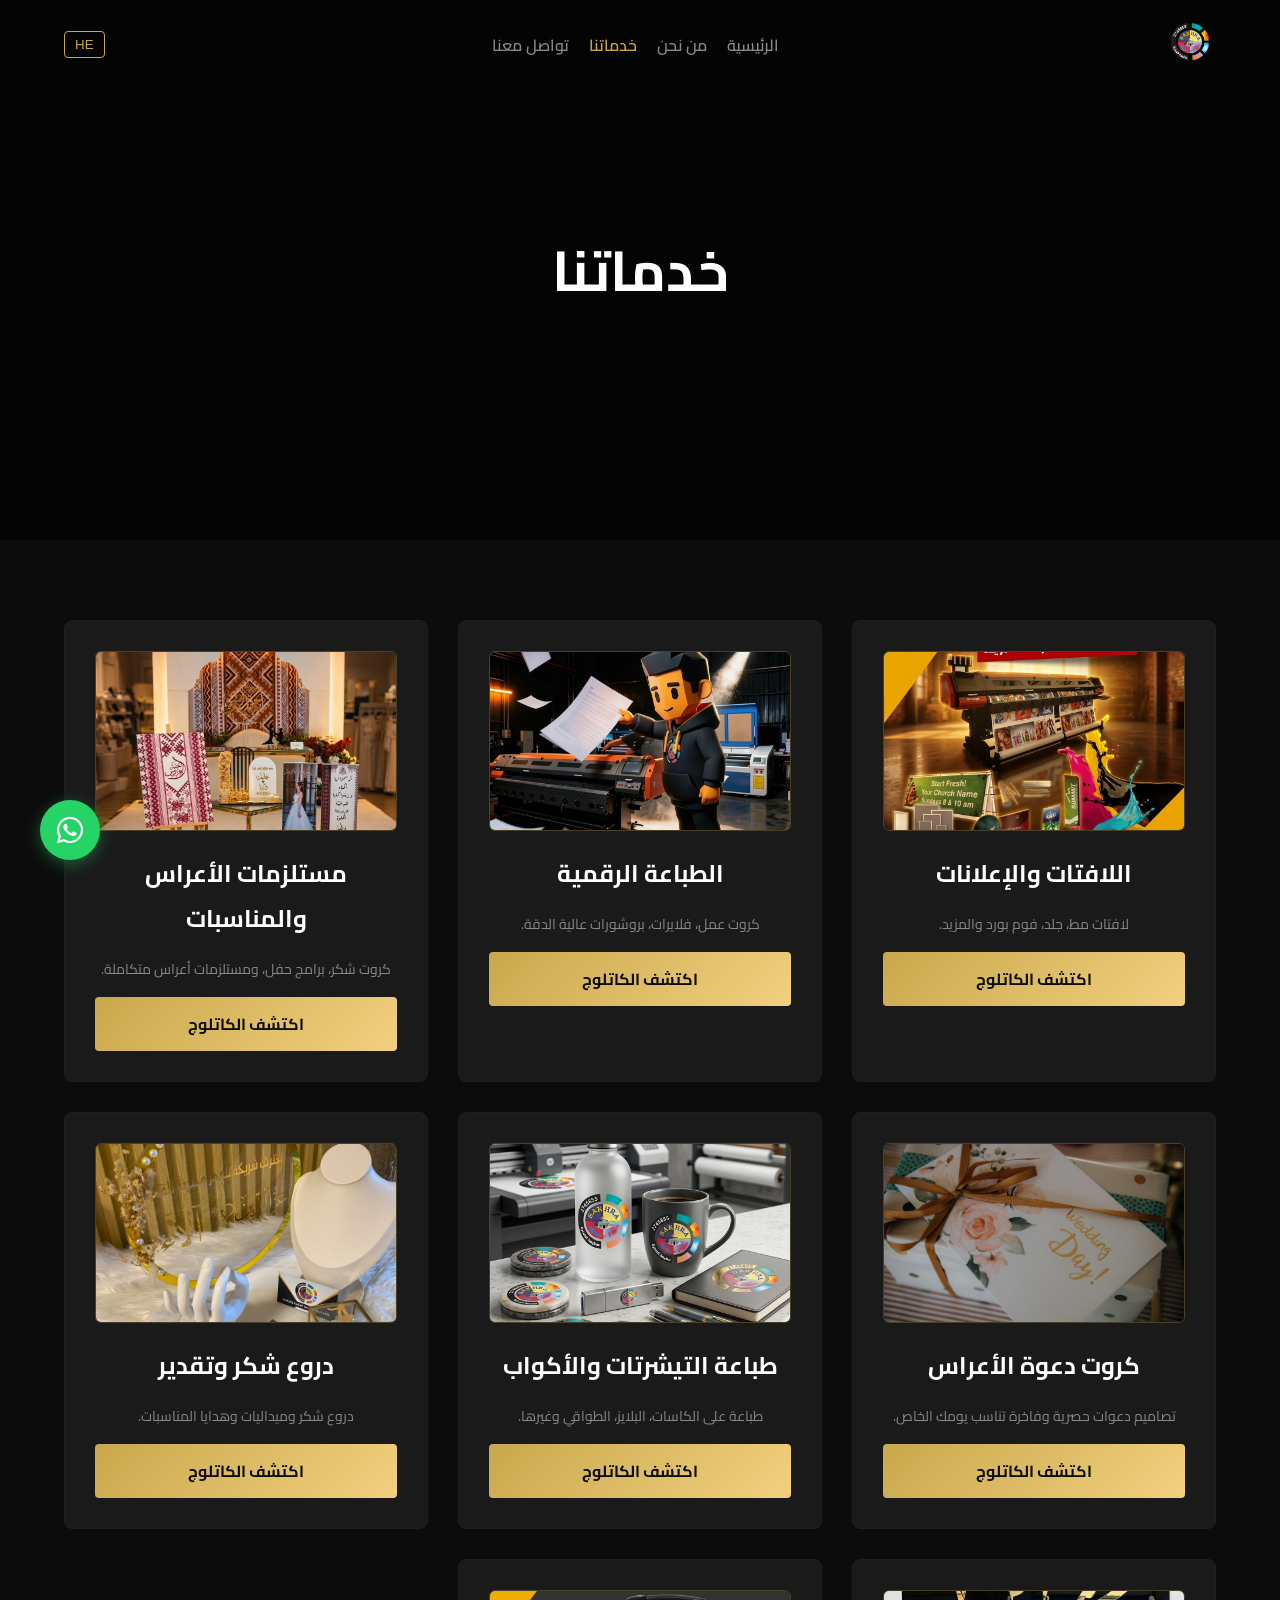
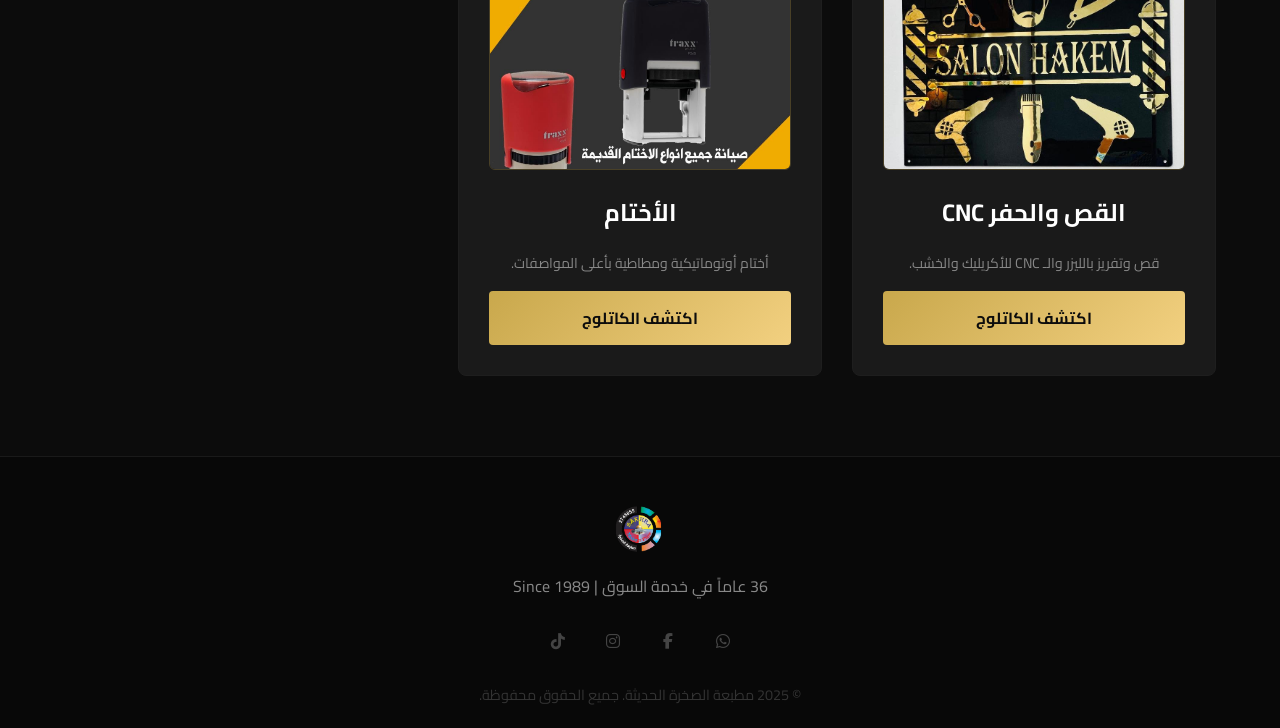
<file: services.html>
﻿<!DOCTYPE html>
<html lang="ar" dir="rtl">
<head>
  <meta charset="UTF-8">
  <meta name="viewport" content="width=device-width, initial-scale=1.0">
  <title>خدماتنا | مطبعة الصخرة الحديثة</title>
  <link rel="stylesheet" href="style.css">
  <link rel="stylesheet" href="https://cdnjs.cloudflare.com/ajax/libs/font-awesome/6.4.0/css/all.min.css">
  <style>
    .hero-services {
      height: 60vh;
      background: linear-gradient(rgba(0,0,0,0.7), rgba(0,0,0,0.7)), url('https://via.placeholder.com/1920x800/1a1a1a/444?text=Our+Services') no-repeat center/cover;
    }
  </style>
</head>
<body>

  <!-- Navbar -->
  <nav class="navbar">
    <a href="index.html" class="logo"><img src="logo.png" alt="Sakhra Modern Press" style="height: 50px;"></a>
    <ul class="nav-links" id="navLinks">
      <li><a href="index.html" data-i18n="nav_home">الرئيسية</a></li>
      <li><a href="about.html" data-i18n="nav_about">من نحن</a></li>
      <li><a href="services.html" class="active" data-i18n="nav_services">خدماتنا</a></li>
      <li><a href="contact.html" data-i18n="nav_contact">تواصل معنا</a></li>
    </ul>
    <div style="display:flex; gap:15px; align-items:center;">
      <button class="lang-toggle" id="langToggle">HE</button>
      <button class="hamburger" id="hamburger"><i class="fas fa-bars"></i></button>
    </div>
  </nav>

  <!-- Hero -->
  <header class="hero-services" style="display:flex; align-items:center; justify-content:center; text-align:center;">
    <h1 style="font-size: 3.5rem; color: #fff;" class="fade-in-up" data-i18n="srv_title">خدماتنا</h1>
  </header>

  <!-- Services Grid -->
  <section class="section-padding">
    <div class="grid-cards">
      <!-- 1 -->
      <div class="card fade-in-up">
        <img src="service1.webp" alt="اللافتات والإعلانات" class="card-icon-img">
        <h3 class="card-title" data-i18n="srv_1">اللافتات والإعلانات</h3>
        <p style="color:var(--text-secondary); margin-bottom:15px; font-size:14px;">لافتات مط، جلد، فوم بورد والمزيد.</p>
        <a href="catalog-banners.html" class="btn-primary" data-i18n="srv_btn" style="width:100%;">اكتشف الكاتلوج</a>
      </div>
      <!-- 2 -->
      <div class="card fade-in-up" style="animation-delay: 0.1s">
        <img src="service2.jpeg" alt="الطباعة الرقمية" class="card-icon-img">
        <h3 class="card-title" data-i18n="srv_2">الطباعة الرقمية</h3>
        <p style="color:var(--text-secondary); margin-bottom:15px; font-size:14px;">كروت عمل، فلايرات، بروشورات عالية الدقة.</p>
        <a href="catalog-digital.html" class="btn-primary" data-i18n="srv_btn" style="width:100%;">اكتشف الكاتلوج</a>
      </div>
      <!-- 3 -->
      <div class="card fade-in-up" style="animation-delay: 0.2s">
        <img src="service_wedding.png" alt="مستلزمات الأعراس والمناسبات" class="card-icon-img">
        <h3 class="card-title" data-i18n="srv_3">كروت العرس</h3>
        <p style="color:var(--text-secondary); margin-bottom:15px; font-size:14px;">كروت شكر، برامج حفل، ومستلزمات أعراس متكاملة.</p>
        <a href="catalog-wedding.html" class="btn-primary" data-i18n="srv_btn" style="width:100%;">اكتشف الكاتلوج</a>
      </div>
      <!-- New: كروت دعوة الأعراس -->
      <div class="card fade-in-up" style="animation-delay: 0.25s">
        <img src="service3.jpg" alt="كروت دعوة الأعراس" class="card-icon-img">
        <h3 class="card-title" data-i18n="srv_inv">كروت دعوة الأعراس</h3>
        <p style="color:var(--text-secondary); margin-bottom:15px; font-size:14px;">تصاميم دعوات حصرية وفاخرة تناسب يومك الخاص.</p>
        <a href="catalog-invitations.html" class="btn-primary" data-i18n="srv_btn" style="width:100%;">اكتشف الكاتلوج</a>
      </div>
      <!-- 4 -->
      <div class="card fade-in-up" style="animation-delay: 0.3s">
        <img src="service4.png" alt="طباعة التيشرتات والأكواب" class="card-icon-img">
        <h3 class="card-title" data-i18n="srv_4">طباعة التيشرتات والأكواب</h3>
        <p style="color:var(--text-secondary); margin-bottom:15px; font-size:14px;">طباعة على الكاسات، البلايز، الطواقي وغيرها.</p>
        <a href="catalog-materials.html" class="btn-primary" data-i18n="srv_btn" style="width:100%;">اكتشف الكاتلوج</a>
      </div>
      <!-- 5 -->
      <div class="card fade-in-up" style="animation-delay: 0.4s">
        <img src="service5.jpg" alt="دروع شكر وتقدير" class="card-icon-img">
        <h3 class="card-title" data-i18n="srv_5">دروع شكر وتقدير</h3>
        <p style="color:var(--text-secondary); margin-bottom:15px; font-size:14px;">دروع شكر وميداليات وهدايا المناسبات.</p>
        <a href="catalog-gifts.html" class="btn-primary" data-i18n="srv_btn" style="width:100%;">اكتشف الكاتلوج</a>
      </div>
      <!-- 6 -->
      <!-- 7 -->
      <div class="card fade-in-up" style="animation-delay: 0.6s">
        <img src="service7.jpg" alt="القص والحفر CNC" class="card-icon-img">
        <h3 class="card-title" data-i18n="srv_7">القص والحفر CNC</h3>
        <p style="color:var(--text-secondary); margin-bottom:15px; font-size:14px;">قص وتفريز بالليزر والـ CNC للأكريليك والخشب.</p>
        <a href="catalog-cnc.html" class="btn-primary" data-i18n="srv_btn" style="width:100%;">اكتشف الكاتلوج</a>
      </div>
      <!-- 8 -->
      <div class="card fade-in-up" style="animation-delay: 0.7s">
        <img src="service8.jpg" alt="الأختام" class="card-icon-img">
        <h3 class="card-title" data-i18n="srv_8">الأختام</h3>
        <p style="color:var(--text-secondary); margin-bottom:15px; font-size:14px;">أختام أوتوماتيكية ومطاطية بأعلى المواصفات.</p>
        <a href="catalog-stamps.html" class="btn-primary" data-i18n="srv_btn" style="width:100%;">اكتشف الكاتلوج</a>
      </div>
    </div>
  </section>

  <!-- Footer -->
  <footer>
    <img src="logo.png" alt="Sakhra Modern Press" style="height: 60px; margin-bottom: 5px;">
    <p data-i18n="footer_desc" style="color: var(--text-secondary);">36 عاماً في خدمة السوق | Since 1989</p>
        <div class="social-icons">
      <a href="https://wa.me/970569745855" target="_blank"><i class="fab fa-whatsapp"></i></a>
      <a href="https://www.facebook.com/sakhrapress" target="_blank"><i class="fab fa-facebook-f"></i></a>
      <a href="https://www.instagram.com/sk_tozy3at/" target="_blank"><i class="fab fa-instagram"></i></a>
      <a href="https://www.tiktok.com/@ahmad.sh4er" target="_blank"><i class="fab fa-tiktok"></i></a>
    </div>
    <div class="copyright" data-i18n="footer_copy">© 2025 مطبعة الصخرة الحديثة. جميع الحقوق محفوظة.</div>
  </footer>

  <a href="https://wa.me/970569745855" class="whatsapp-float" target="_blank">
    <i class="fab fa-whatsapp"></i>
  </a>

  <script src="script.js"></script>
</body>
</html>
</file>
<file: style.css>
@import url('https://fonts.googleapis.com/css2?family=Bebas+Neue&family=Cairo:wght@400;600;700&family=DM+Sans:wght@400;500;700&family=Oswald:wght@400;600&display=swap');

:root {
  /* Backgrounds */
  --bg-primary: #0C0C0C;
  --bg-surface: #111111;
  --bg-card: #1A1A1A;
  --bg-card-hover: #1F1E19;

  /* Borders */
  --border-default: #1E1E1E;
  --border-gold: #C9A84C44;
  --border-gold-hover: #C9A84C99;

  /* Gold System */
  --gold-primary: #C9A84C;
  --gold-light: #F2D080;
  --gold-dark: #9A7A2E;
  --gold-gradient: linear-gradient(135deg, #C9A84C, #F2D080);
  --gold-gradient-hover: linear-gradient(135deg, #D4B55A, #F7DC8A);
  --gold-glow: 0 0 24px rgba(201, 168, 76, 0.25);
  --gold-glow-strong: 0 0 40px rgba(201, 168, 76, 0.4);

  /* Text */
  --text-primary: #FFFFFF;
  --text-secondary: #888888;
  --text-muted: #444444;
  --text-gold: #C9A84C;
  --text-gold-light: #F2D080;

  /* WhatsApp Button */
  --whatsapp-bg: #25D366;
  --whatsapp-hover: #20BA5A;

  /* Transitions */
  --transition-fast: all 0.2s ease;
  --transition-smooth: all 0.35s cubic-bezier(0.4, 0, 0.2, 1);

  /* Shadows */
  --shadow-card: 0 4px 24px rgba(0, 0, 0, 0.6);
  --shadow-gold: 0 0 24px rgba(201, 168, 76, 0.25);

  /* Fonts */
  --font-arabic: 'Cairo', sans-serif;
  --font-heading: 'Bebas Neue', sans-serif;
  --font-body: 'DM Sans', sans-serif;
  --font-heading-en: 'Oswald', sans-serif;

  /* Legacy Aliases */
  --accent: #C9A84C;
  --bg-secondary: #111111;
  --border: #1E1E1E;
}

* {
  margin: 0;
  padding: 0;
  box-sizing: border-box;
}

body {
  background-color: var(--bg-primary);
  color: var(--text-primary);
  font-family: var(--font-arabic);
  direction: rtl; /* Default Arabic */
  transition: var(--transition-smooth);
  overflow-x: hidden;
}

body.ltr {
  direction: ltr;
  font-family: var(--font-body);
}

body.ltr h1, body.ltr h2, body.ltr h3, body.ltr h4, body.ltr .heading {
  font-family: var(--font-heading-en);
}

h1, h2, h3, h4 {
  font-weight: 700;
  color: var(--text-primary);
}

a {
  text-decoration: none;
  color: inherit;
}

ul {
  list-style: none;
}

/* Animations & Gold Effects */
.gold-text {
  background: var(--gold-gradient);
  -webkit-background-clip: text;
  -webkit-text-fill-color: transparent;
  background-clip: text;
}

@keyframes fadeInUp {
  from { opacity: 0; transform: translateY(30px); }
  to { opacity: 1; transform: translateY(0); }
}

.fade-in-up { opacity: 0; }
.fade-in-up.visible { animation: fadeInUp 0.8s forwards; }

@keyframes slideIn {
  from { transform: translateX(100%); }
  to { transform: translateX(0); }
}

body.ltr .slide-in-right { animation: slideInLeft 0.3s forwards; }
@keyframes slideInLeft {
  from { transform: translateX(-100%); }
  to { transform: translateX(0); }
}

/* Components */
.btn-primary {
  display: inline-block;
  background: var(--gold-gradient);
  color: #0C0C0C;
  padding: 12px 24px;
  border-radius: 4px;
  font-weight: 700;
  transition: var(--transition-smooth);
  border: none;
  cursor: pointer;
}

.btn-primary:hover {
  background: var(--gold-gradient-hover);
  box-shadow: var(--shadow-gold);
}

/* Navbar */
.navbar {
  position: fixed;
  top: 0;
  width: 100%;
  padding: 15px 5%;
  display: flex;
  justify-content: space-between;
  align-items: center;
  z-index: 1000;
  transition: var(--transition-smooth);
  background: transparent;
}

.navbar.scrolled {
  background-color: var(--bg-primary);
  border-bottom: 0.5px solid var(--border-default);
}

.navbar .logo {
  color: var(--text-primary);
}

.nav-links {
  display: flex;
  gap: 20px;
}

.nav-links a {
  font-size: 16px;
  font-weight: 600;
  color: var(--text-secondary);
  transition: var(--transition-fast);
}

.nav-links a:hover, .nav-links a.active {
  color: var(--gold-primary);
}

.lang-toggle {
  background: none;
  border: 0.5px solid var(--gold-primary);
  color: var(--gold-primary);
  padding: 5px 10px;
  cursor: pointer;
  border-radius: 4px;
  transition: var(--transition-fast);
}

.lang-toggle:hover {
  background: rgba(201, 168, 76, 0.1);
}

.hamburger {
  display: none;
  background: none;
  border: none;
  color: var(--text-primary);
  font-size: 24px;
  cursor: pointer;
}

/* Hero Section */
.hero {
  position: relative;
  min-height: 100vh;
  padding: 120px 0 50px;
  display: flex;
  align-items: center;
  justify-content: center;
  text-align: center;
  background: linear-gradient(rgba(0, 0, 0, 0.75), rgba(0, 0, 0, 0.75)), url('hero_bg.png') no-repeat center center/cover;
}
.hero::before {
  content: '';
  position: absolute;
  top: 0; left: 0; right: 0; bottom: 0;
  background: radial-gradient(circle at center, rgba(24, 21, 16, 0.8) 0%, rgba(12, 12, 12, 0.9) 100%);
  z-index: 1;
}

.hero-content {
  z-index: 2;
  max-width: 800px;
  padding: 0 20px;
  display: flex;
  flex-direction: column;
  align-items: center;
}

.hero-content .gold-accent-line {
  background: linear-gradient(90deg, var(--gold-primary), var(--gold-light));
  height: 2px;
  width: 40px;
  margin-bottom: 20px;
}

.hero h1 {
  font-size: 3.5rem;
  margin-bottom: 20px;
  color: var(--text-primary);
  font-weight: 700;
}

.hero p {
  font-size: 1.5rem;
  color: var(--text-secondary);
  margin-bottom: 30px;
}

body.ltr .hero h1 {
  font-family: var(--font-heading);
}

/* Shared Sections */
.section-padding {
  padding: 80px 5%;
}

.section-title {
  text-align: center;
  font-size: 2.5rem;
  margin-bottom: 50px;
  text-transform: uppercase;
  color: var(--text-primary);
  display: flex;
  flex-direction: column;
  align-items: center;
}

.section-title span {
  color: var(--gold-primary);
}

.section-title::after {
  content: '';
  display: block;
  width: 40px;
  height: 2px;
  background: var(--gold-gradient);
  margin-top: 8px;
  border-radius: 2px;
}

/* Grid Layouts & Cards */
.grid-cards {
  display: grid;
  grid-template-columns: repeat(auto-fit, minmax(280px, 1fr));
  gap: 30px;
}

.card, .service-card {
  background-color: var(--bg-card);
  border: 0.5px solid var(--border-default);
  border-radius: 8px;
  padding: 30px;
  transition: var(--transition-smooth);
  text-align: center;
  position: relative;
  overflow: hidden;
}

.card:hover, .service-card:hover {
  transform: translateY(-4px);
  border-color: var(--border-gold-hover);
  box-shadow: 0 8px 32px rgba(201, 168, 76, 0.12);
}

.card-icon {
  font-size: 40px;
  color: var(--gold-primary);
  margin: 0 auto 20px;
  background: #1a1508;
  border: 0.5px solid var(--border-gold);
  width: 80px;
  height: 80px;
  display: flex;
  align-items: center;
  justify-content: center;
  border-radius: 50%;
}

.card-icon-img {
  width: 100%;
  height: 180px;
  margin: 0 auto 20px;
  display: block;
  object-fit: cover;
  border-radius: 6px;
  border: 0.5px solid var(--border-gold);
  background-color: transparent;
  padding: 0;
  transition: var(--transition-smooth);
}
.card:hover .card-icon-img, .service-card:hover .card-icon-img {
  box-shadow: 0 0 15px rgba(201, 168, 76, 0.25);
  border-color: var(--gold-light);
  transform: scale(1.03);
}

.card-title {
  font-size: 1.5rem;
  margin-bottom: 15px;
  color: var(--text-primary);
}

.card-desc {
  color: var(--text-secondary);
  margin-bottom: 20px;
}

.card-arrow {
  color: var(--gold-primary);
  font-size: 1.2rem;
}

/* Counter / Stats Section */
.counters {
  background-color: var(--bg-surface);
  display: flex;
  flex-wrap: wrap;
  justify-content: space-around;
  padding: 60px 5%;
  border-top: 0.5px solid var(--border-default);
  border-bottom: 0.5px solid var(--border-default);
}

.counter-box {
  text-align: center;
  margin: 15px;
  padding: 0 20px;
  border-right: 0.5px solid var(--border-default);
}
.counter-box:last-child {
  border-right: none;
}
body:not(.ltr) .counter-box {
  border-right: none;
  border-left: 0.5px solid var(--border-default);
}
body:not(.ltr) .counter-box:last-child {
  border-left: none;
}

.counter-num {
  font-size: 3rem;
  font-weight: 700;
  background: var(--gold-gradient);
  -webkit-background-clip: text;
  -webkit-text-fill-color: transparent;
  background-clip: text;
  display: block;
  font-family: var(--font-heading-en);
}

.counter-text {
  font-size: 1.1rem;
  color: var(--text-secondary);
}

/* Why Us Section */
.why-us {
  background-color: var(--bg-primary);
}

.features-list {
  display: flex;
  flex-wrap: wrap;
  gap: 20px;
  justify-content: center;
  margin-top: 40px;
}

.feature-item {
  display: flex;
  align-items: center;
  gap: 10px;
  font-size: 1.2rem;
  background: var(--bg-card);
  padding: 15px 30px;
  border-radius: 4px;
  border: 0.5px solid var(--border-default);
}

.feature-item i {
  color: var(--gold-primary);
}

/* Timeline */
.timeline {
  position: relative;
  max-width: 800px;
  margin: 0 auto;
  padding: 20px 0;
}
.timeline::before {
  content: '';
  position: absolute;
  width: 2px;
  background-color: var(--border-gold);
  top: 0;
  bottom: 0;
  left: 50%;
  transform: translateX(-50%);
  z-index: 0;
}
.timeline-item {
  padding: 20px 40px;
  position: relative;
  width: 50%;
  box-sizing: border-box;
  z-index: 1;
}
.timeline-item::after {
  content: '';
  position: absolute;
  width: 16px;
  height: 16px;
  background-color: var(--bg-primary);
  border: 3px solid var(--gold-primary);
  top: 25px;
  border-radius: 50%;
  z-index: 2;
}

/* Left half of the line */
.left-timeline {
  margin-right: auto;
  margin-left: 0;
  text-align: right;
}
.left-timeline::after {
  right: -8px;
}

/* Right half of the line */
.right-timeline {
  margin-left: auto;
  margin-right: 0;
  text-align: right;
}
.right-timeline::after {
  left: -8px;
}

body.ltr .left-timeline, body.ltr .right-timeline {
  text-align: left;
}

.timeline-content {
  background-color: var(--bg-card);
  padding: 20px;
  border-radius: 6px;
  border: 0.5px solid var(--border-default);
}

@media screen and (max-width: 768px) {
  .timeline::before { right: 24px; left: auto; transform: none; }
  .timeline-item { width: 100%; margin: 0; padding-right: 60px; padding-left: 20px; }
  .timeline-item::after { right: 16px; left: auto; }
  
  body.ltr .timeline::before { left: 24px; right: auto; transform: none; }
  body.ltr .timeline-item { padding-left: 60px; padding-right: 20px; }
  body.ltr .timeline-item::after { left: 16px; right: auto; }
}

/* Gallery Lightbox */
.gallery-grid {
  column-count: 3;
  column-gap: 15px;
  width: 100%;
}
@media (max-width: 900px) {
  .gallery-grid {
    column-count: 2;
  }
}
@media (max-width: 600px) {
  .gallery-grid {
    column-count: 1;
  }
}
.gallery-item {
  break-inside: avoid;
  margin-bottom: 15px;
  position: relative;
  cursor: pointer;
  overflow: hidden;
  border-radius: 6px;
  transition: opacity 0.3s ease, transform 0.3s ease;
  border: 1px solid var(--border-default);
  background: var(--bg-card);
}

/* Filter Buttons System */
.filter-container {
  display: flex;
  flex-wrap: wrap;
  justify-content: center;
  gap: 10px;
  margin: 30px auto;
  max-width: 1000px;
  padding: 0 15px;
}
.filter-btn {
  background: var(--bg-card);
  color: var(--text-secondary);
  border: 1px solid var(--border-default);
  padding: 8px 20px;
  border-radius: 30px;
  cursor: pointer;
  font-family: var(--font-arabic);
  font-size: 0.95rem;
  transition: var(--transition-smooth);
}
.filter-btn:hover, .filter-btn.active {
  background: var(--gold-gradient);
  color: var(--bg-primary);
  border-color: transparent;
  box-shadow: var(--gold-glow);
}
.gallery-item img {
  width: 100%;
  height: auto;
  display: block;
  transition: transform 0.3s;
}
.gallery-item::after {
  content: '';
  position: absolute;
  top: 0; left: 0; right: 0; bottom: 0;
  background: rgba(12, 12, 12, 0);
  transition: var(--transition-smooth);
}
.gallery-item:hover::after {
  background: rgba(12, 12, 12, 0.6);
}
.gallery-item:hover img {
  transform: scale(1.1);
}
.gallery-icon {
  position: absolute;
  top: 50%; left: 50%;
  transform: translate(-50%, -50%);
  color: var(--gold-primary);
  font-size: 2rem;
  opacity: 0;
  z-index: 2;
  transition: var(--transition-smooth);
}
.gallery-item:hover .gallery-icon {
  opacity: 1;
}

.lightbox {
  position: fixed;
  top: 0; left: 0; width: 100%; height: 100%;
  background: rgba(0, 0, 0, 0.95);
  display: none;
  justify-content: center;
  align-items: center;
  z-index: 2000;
}
.lightbox.active {
  display: flex;
}
.lightbox img {
  max-width: 90%;
  max-height: 90%;
  border-radius: 8px;
  border: 0.5px solid var(--border-default);
}
.lightbox-close {
  position: absolute;
  top: 20px;
  right: 30px;
  color: var(--text-primary);
  font-size: 40px;
  cursor: pointer;
}

/* CTA Banner Section */
.cta-banner {
  background: linear-gradient(135deg, #1a1508, #0f0e0a);
  border-top: 0.5px solid #C9A84C33;
  border-bottom: 0.5px solid #C9A84C33;
  text-align: center;
  padding: 60px 20px;
  color: var(--text-primary);
}
.cta-banner h2 { 
  margin-bottom: 20px; 
}
.cta-banner-accent {
  color: var(--gold-primary);
}
.cta-banner .btn-primary {
  background: var(--gold-gradient);
  color: #0C0C0C;
}
.cta-banner .btn-primary:hover {
  background: var(--gold-gradient-hover);
  box-shadow: var(--shadow-gold);
}

/* Footer */
footer {
  background-color: #080808;
  border-top: 0.5px solid #1A1A1A;
  padding: 40px 5% 20px;
  text-align: center;
}
footer .brand-name {
  color: var(--gold-primary);
  font-size: 1.5rem;
  font-weight: bold;
  margin-bottom: 10px;
}
footer .tagline {
  color: var(--text-muted);
}
.social-icons {
  margin: 20px 0;
  display: flex;
  gap: 15px;
  justify-content: center;
}
.social-icons a {
  display: inline-block;
  width: 40px;
  height: 40px;
  background-color: transparent;
  border-radius: 50%;
  line-height: 40px;
  color: var(--text-muted);
  transition: var(--transition-fast);
}
.social-icons a:hover {
  color: var(--gold-primary);
}
.copyright {
  color: #333333;
  margin-top: 20px;
  font-size: 0.9rem;
}

/* Contact Page */
.contact-container {
  display: flex;
  flex-wrap: wrap;
  gap: 40px;
}
.contact-info {
  flex: 1;
  min-width: 300px;
  display: flex;
  flex-direction: column;
  gap: 20px;
}
.contact-item {
  background: var(--bg-card);
  padding: 20px;
  border-radius: 8px;
  display: flex;
  align-items: center;
  gap: 15px;
  border: 0.5px solid var(--border-default);
}
.contact-item i {
  font-size: 24px;
  color: var(--gold-primary);
}
.contact-map {
  flex: 2;
  min-width: 300px;
}

/* WhatsApp Floating */
@keyframes pulse {
  0% { box-shadow: 0 0 0 0 rgba(37, 211, 102, 0.4); }
  70% { box-shadow: 0 0 0 12px rgba(37, 211, 102, 0); }
  100% { box-shadow: 0 0 0 0 rgba(37, 211, 102, 0); }
}

.whatsapp-float {
  position: fixed;
  width: 60px;
  height: 60px;
  bottom: 40px;
  left: 40px;
  background-color: var(--whatsapp-bg);
  color: #FFF;
  border-radius: 50px;
  text-align: center;
  font-size: 30px;
  box-shadow: 0 4px 16px rgba(37, 211, 102, 0.4);
  z-index: 1000;
  display: flex;
  justify-content: center;
  align-items: center;
  animation: pulse 2s infinite;
  transition: var(--transition-fast);
}
.whatsapp-float:hover {
  background-color: var(--whatsapp-hover);
  color: white;
}
body.ltr .whatsapp-float {
  left: auto;
  right: 40px;
}

/* Mobile Nav */
@media (max-width: 768px) {
  .nav-links {
    position: fixed;
    top: 0;
    right: -100%;
    width: 250px;
    height: 100vh;
    background-color: var(--bg-card);
    flex-direction: column;
    padding-top: 80px;
    padding-left: 20px;
    padding-right: 20px;
    transition: right 0.3s ease;
    border-left: 0.5px solid var(--border-default);
  }
  body.ltr .nav-links {
    right: auto;
    left: -100%;
    border-left: none;
    border-right: 0.5px solid var(--border-default);
    transition: left 0.3s ease;
  }
  .nav-links.active {
    right: 0;
  }
  body.ltr .nav-links.active {
    left: 0;
  }
  .hamburger {
    display: block;
    z-index: 1001; /* Above nav menu */
  }
}

/* Scroll Progress Bar */
#scroll-progress {
  position: fixed;
  top: 0;
  left: 0;
  width: 0%;
  height: 3px;
  background: var(--gold-gradient);
  z-index: 9999;
  transition: width 0.1s linear;
  box-shadow: 0 0 8px rgba(201, 168, 76, 0.6);
}

/* Back to Top Button */
#back-to-top {
  position: fixed;
  bottom: 110px;
  left: 40px;
  width: 46px;
  height: 46px;
  background: var(--gold-gradient);
  color: #0C0C0C;
  border: none;
  border-radius: 50%;
  font-size: 20px;
  cursor: pointer;
  display: flex;
  align-items: center;
  justify-content: center;
  opacity: 0;
  visibility: hidden;
  transition: var(--transition-smooth);
  z-index: 999;
  box-shadow: var(--shadow-gold);
}

#back-to-top.visible {
  opacity: 1;
  visibility: visible;
}

#back-to-top:hover {
  transform: translateY(-3px);
  box-shadow: var(--gold-glow-strong);
}

body.ltr #back-to-top {
  left: auto;
  right: 40px;
}

/* Loading Screen */
#loader {
  position: fixed;
  top: 0;
  left: 0;
  width: 100%;
  height: 100%;
  background: var(--bg-primary);
  display: flex;
  flex-direction: column;
  align-items: center;
  justify-content: center;
  z-index: 99999;
  transition: opacity 0.5s ease, visibility 0.5s ease;
}

#loader.hidden {
  opacity: 0;
  visibility: hidden;
}

.loader-title {
  font-family: var(--font-heading-en);
  font-size: 2.5rem;
  letter-spacing: 0.2em;
  background: var(--gold-gradient);
  -webkit-background-clip: text;
  -webkit-text-fill-color: transparent;
  background-clip: text;
  margin-bottom: 20px;
}

.loader-bar-container {
  width: 200px;
  height: 2px;
  background: var(--border-default);
  border-radius: 2px;
  overflow: hidden;
}

.loader-bar {
  height: 100%;
  width: 0%;
  background: var(--gold-gradient);
  animation: loadBar 1.2s ease forwards;
  border-radius: 2px;
}

@keyframes loadBar {
  0%   { width: 0%; }
  60%  { width: 80%; }
  100% { width: 100%; }
}

.loader-sub {
  font-size: 0.75rem;
  color: var(--text-muted);
  margin-top: 12px;
  letter-spacing: 0.15em;
  text-transform: uppercase;
}

/* Custom Responsive Fixes */
.hero-logo {
  max-width: 250px;
  height: auto;
  margin-bottom: 30px;
  filter: drop-shadow(0 0 24px rgba(201, 168, 76, 0.4));
  display: block;
}

.hero-about-title {
  font-size: 3.5rem;
  color: #fff;
  margin: 0;
}

@media (max-width: 1024px) {
  .hero h1 { font-size: 2.8rem; }
  .hero-about-title { font-size: 2.8rem; }
}

@media (max-width: 768px) {
  .hero h1 { font-size: 2.2rem; }
  .hero p { font-size: 1.1rem; }
  .hero-about-title { font-size: 2.2rem; }
  .section-title { font-size: 2rem; }
  .hero-logo { max-width: 180px; }
  .counters { flex-direction: column; gap: 0; }
  .counter-box { margin: 15px 0; border: none !important; border-bottom: 0.5px solid var(--border-default) !important; padding-bottom: 15px; }
  .counter-box:last-child { border-bottom: none !important; margin-bottom: 0; padding-bottom: 0; }
  .navbar { padding: 10px 5%; }
  .navbar .logo img { height: 40px !important; }
}

@media (max-width: 480px) {
  .hero h1 { font-size: 1.8rem; }
  .hero-about-title { font-size: 1.8rem; }
  .section-padding { padding: 50px 5%; }
  .hero-logo { max-width: 140px; }
}
</file>
